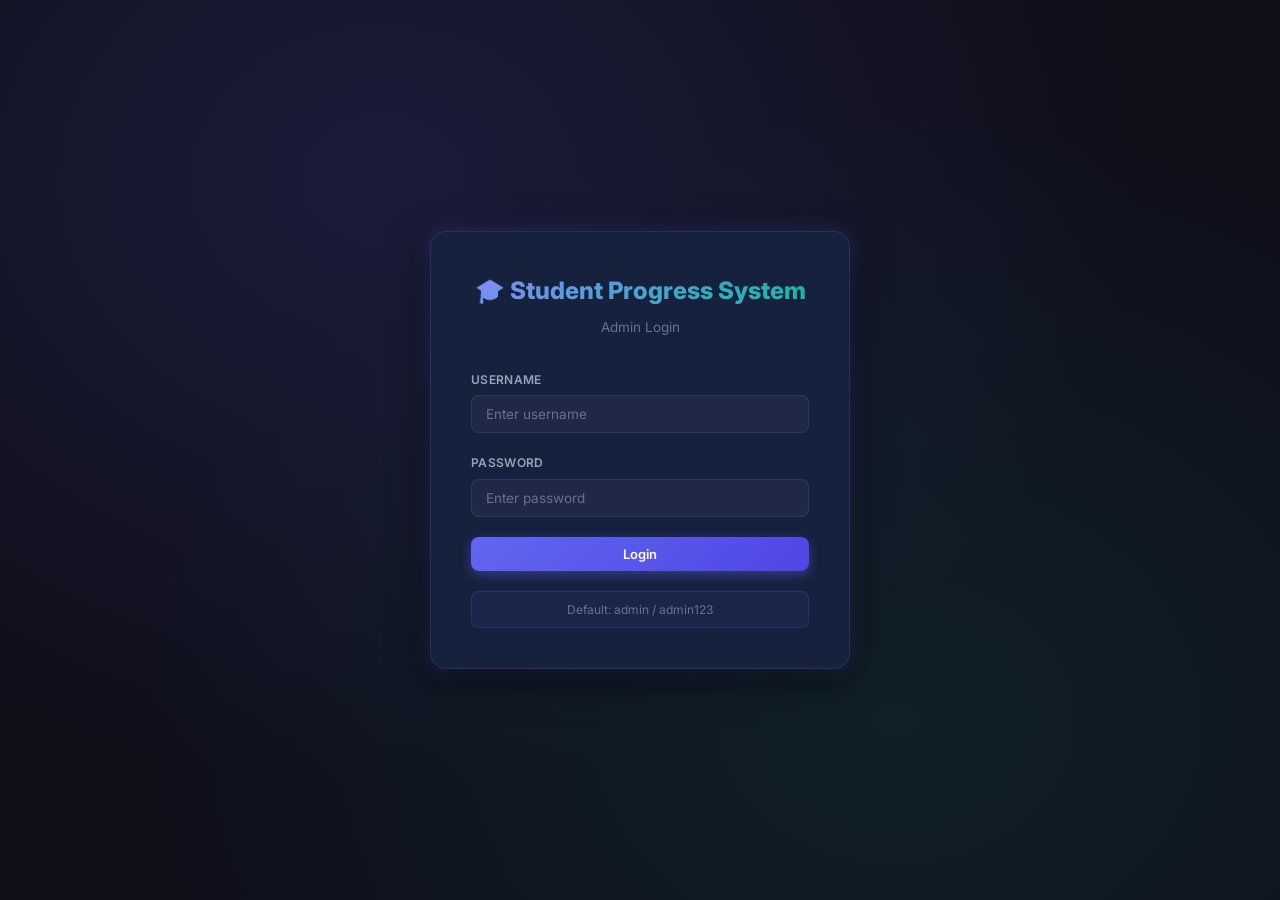
<file: index.html>
<!DOCTYPE html>
<html lang="en">
<head>
    <meta charset="UTF-8">
    <meta name="viewport" content="width=device-width, initial-scale=1.0">
    <title>Student Progress Tracking System</title>
    <link rel="stylesheet" href="css/style.css">
    <script>
        window.location.href = 'login.html';
    </script>
</head>
<body>
    <div class="loading">Redirecting to login...</div>
</body>
</html>
</file>
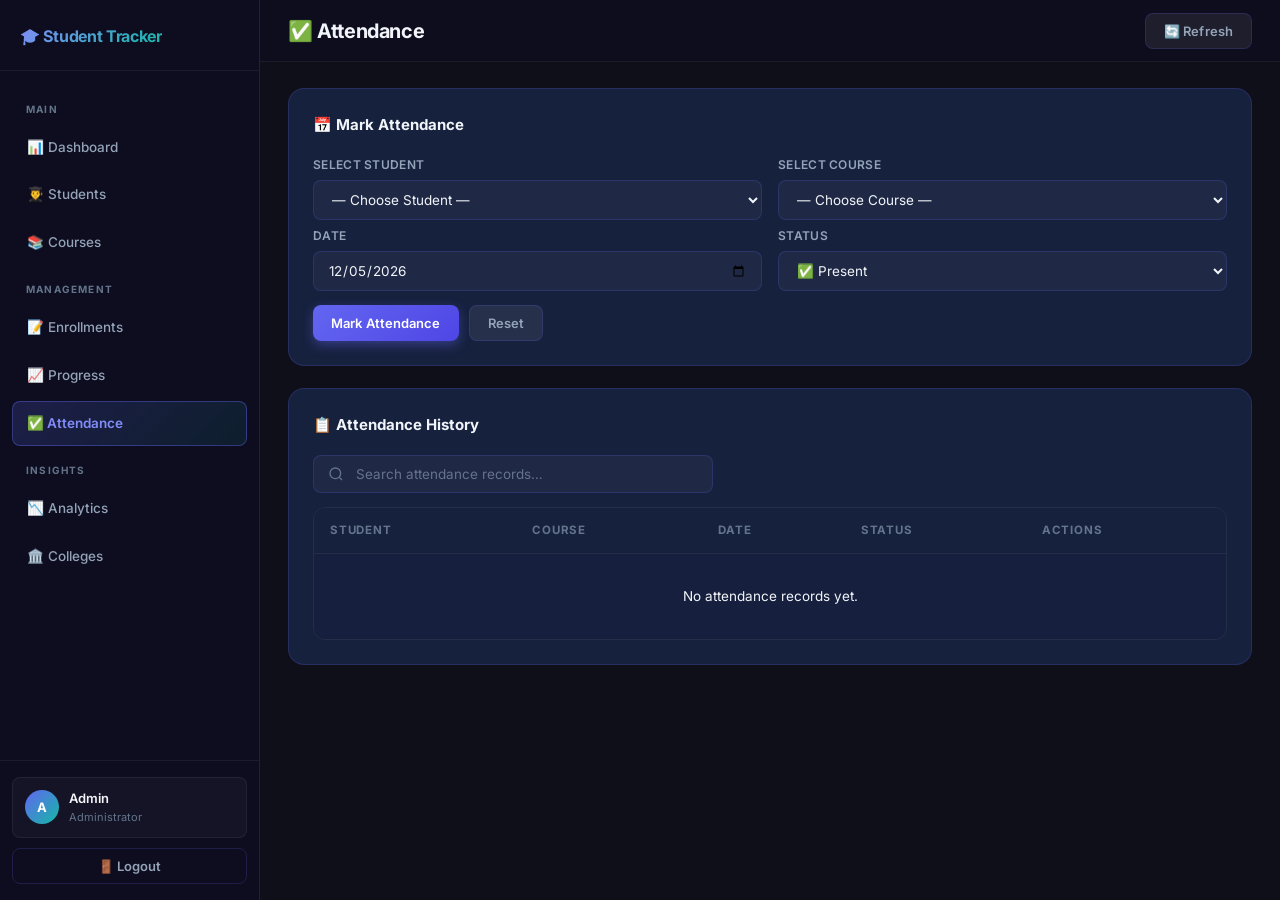
<file: attendance.html>
<!DOCTYPE html>
<html lang="en">
<head>
  <meta charset="UTF-8"/>
  <meta name="viewport" content="width=device-width, initial-scale=1.0"/>
  <title>Attendance – Student Progress System</title>
  <link rel="stylesheet" href="css/style.css"/>
</head>
<body>
<div class="overlay" id="overlay"></div>
<div class="app-container">

  <aside class="sidebar" id="sidebar">
    <div class="sidebar-header">
      <h2>🎓 Student Tracker</h2>
    </div>
    <nav class="sidebar-nav">
      <div class="sidebar-section-label">Main</div>
      <a href="dashboard.html"   class="nav-item">📊 Dashboard</a>
      <a href="students.html"    class="nav-item">👨‍🎓 Students</a>
      <a href="courses.html"     class="nav-item">📚 Courses</a>
      <div class="sidebar-section-label">Management</div>
      <a href="enrollments.html" class="nav-item">📝 Enrollments</a>
      <a href="progress.html"    class="nav-item">📈 Progress</a>
      <a href="attendance.html"  class="nav-item active">✅ Attendance</a>
      <div class="sidebar-section-label">Insights</div>
      <a href="analytics.html"   class="nav-item">📉 Analytics</a>
      <a href="colleges.html"    class="nav-item">🏛️ Colleges</a>
    </nav>
    <div class="sidebar-footer">
      <div class="sidebar-user">
        <div class="sidebar-avatar">A</div>
        <div class="sidebar-user-info">
          <div class="name">Admin</div>
          <div class="role">Administrator</div>
        </div>
      </div>
      <button type="button" id="logoutBtn" class="btn btn-ghost btn-block">🚪 Logout</button>
    </div>
  </aside>

  <main class="main-content">
    <header class="top-bar">
      <div class="top-bar-left">
        <button class="hamburger" id="hamburger"><span></span><span></span><span></span></button>
        <h1>✅ Attendance</h1>
      </div>
      <div class="top-bar-right">
        <button type="button" id="refreshBtn" class="btn btn-secondary">🔄 Refresh</button>
      </div>
    </header>

    <div class="content-section">
      <!-- Form -->
      <div class="attendance-form-card">
        <h3>📅 Mark Attendance</h3>
        <form id="attendanceForm">
          <div class="form-row">
            <div class="form-group">
              <label>Select Student</label>
              <select id="studentSelect" required>
                <option value="">— Choose Student —</option>
              </select>
            </div>
            <div class="form-group">
              <label>Select Course</label>
              <select id="courseSelect" required>
                <option value="">— Choose Course —</option>
              </select>
            </div>
          </div>
          <div class="form-row" style="margin-top:4px;">
            <div class="form-group">
              <label>Date</label>
              <input type="date" id="attendanceDate" required/>
            </div>
            <div class="form-group">
              <label>Status</label>
              <select id="attendanceStatus" required>
                <option value="Present">✅ Present</option>
                <option value="Absent">❌ Absent</option>
              </select>
            </div>
          </div>
          <div class="form-actions" style="margin-top:12px;">
            <button type="submit" class="btn btn-primary">Mark Attendance</button>
            <button type="reset"  class="btn btn-secondary">Reset</button>
          </div>
        </form>
      </div>

      <!-- History -->
      <div class="attendance-history-card">
        <h3>📋 Attendance History</h3>
        <div class="search-bar" style="margin-bottom:14px;">
          <input type="text" id="searchInput" placeholder="Search attendance records…"/>
        </div>
        <div class="table-container">
          <table class="data-table">
            <thead>
              <tr><th>Student</th><th>Course</th><th>Date</th><th>Status</th><th>Actions</th></tr>
            </thead>
            <tbody id="attendanceTableBody">
              <tr><td colspan="5" class="text-center loading">Loading…</td></tr>
            </tbody>
          </table>
        </div>
      </div>
    </div>
  </main>
</div>

<div id="toast-container"></div>

<script>
  function getStudents()     { return JSON.parse(localStorage.getItem('sps_students')   || '[]'); }
  function getCourses()      { return JSON.parse(localStorage.getItem('sps_courses')    || '[]'); }
  function getAttendance()   { return JSON.parse(localStorage.getItem('sps_attendance') || '[]'); }
  function saveAttendance(a) { localStorage.setItem('sps_attendance', JSON.stringify(a)); }
  function nextId(arr)       { return arr.length ? Math.max(...arr.map(x => x.id)) + 1 : 1; }
  function escHtml(s)        { return String(s || '').replace(/&/g,'&amp;').replace(/</g,'&lt;').replace(/>/g,'&gt;'); }

  function showToast(msg, type = 'success') {
    const c = document.getElementById('toast-container');
    const el = document.createElement('div');
    el.className = 'toast ' + type;
    el.textContent = msg;
    c.appendChild(el);
    setTimeout(() => el.remove(), 3000);
  }

  function fillDropdowns() {
    const ssel = document.getElementById('studentSelect');
    const csel = document.getElementById('courseSelect');
    ssel.innerHTML = '<option value="">— Choose Student —</option>';
    csel.innerHTML = '<option value="">— Choose Course —</option>';
    getStudents().forEach(s => {
      const o = document.createElement('option');
      o.value = s.id; o.textContent = `${s.name} (${s.email})`;
      ssel.appendChild(o);
    });
    getCourses().forEach(c => {
      const o = document.createElement('option');
      o.value = c.id; o.textContent = c.course_name;
      csel.appendChild(o);
    });
  }

  function loadAttendance() {
    const tbody      = document.getElementById('attendanceTableBody');
    const attendance = getAttendance();
    const students   = getStudents();
    const courses    = getCourses();
    if (!attendance.length) {
      tbody.innerHTML = '<tr><td colspan="5" class="text-center">No attendance records yet.</td></tr>';
      return;
    }
    tbody.innerHTML = '';
    [...attendance].reverse().forEach(a => {
      const sName = (students.find(s => s.id === a.student_id) || {}).name || 'Unknown';
      const cName = (courses.find(c => c.id === a.course_id)   || {}).course_name || 'Unknown';
      const date  = a.date
        ? new Date(a.date).toLocaleDateString('en-IN', { day: '2-digit', month: 'short', year: 'numeric' })
        : '—';
      const statusBadge = a.status === 'Present'
        ? '<span class="badge badge-success">✅ Present</span>'
        : '<span class="badge badge-danger">❌ Absent</span>';
      const tr = document.createElement('tr');
      tr.innerHTML = `
        <td><strong>${escHtml(sName)}</strong></td>
        <td><span class="badge badge-info">${escHtml(cName)}</span></td>
        <td style="color:var(--text-muted);font-size:12px;">${date}</td>
        <td>${statusBadge}</td>
        <td>
          <button type="button" class="btn btn-sm btn-danger" onclick="deleteAttendance(${a.id})">🗑 Delete</button>
        </td>`;
      tbody.appendChild(tr);
    });
  }

  document.getElementById('attendanceForm').addEventListener('submit', e => {
    e.preventDefault();
    const studentId = parseInt(document.getElementById('studentSelect').value);
    const courseId  = parseInt(document.getElementById('courseSelect').value);
    const date      = document.getElementById('attendanceDate').value;
    const status    = document.getElementById('attendanceStatus').value;
    if (!studentId || !courseId || !date) { showToast('Please fill all fields', 'error'); return; }

    const attendance = getAttendance();
    if (attendance.find(a => a.student_id === studentId && a.course_id === courseId && a.date === date)) {
      showToast('Attendance already marked for this date', 'error'); return;
    }
    attendance.push({ id: nextId(attendance), student_id: studentId, course_id: courseId, date, status });
    saveAttendance(attendance);
    showToast('Attendance marked! ✅', 'success');
    document.getElementById('attendanceForm').reset();
    document.getElementById('attendanceDate').value = new Date().toISOString().split('T')[0];
    loadAttendance();
  });

  window.deleteAttendance = id => {
    if (!confirm('Delete this attendance record?')) return;
    saveAttendance(getAttendance().filter(a => a.id !== id));
    showToast('Record deleted ✅', 'success');
    loadAttendance();
  };

  document.getElementById('searchInput').addEventListener('input', e => {
    const term = e.target.value.toLowerCase();
    document.querySelectorAll('#attendanceTableBody tr').forEach(row => {
      row.style.display = row.textContent.toLowerCase().includes(term) ? '' : 'none';
    });
  });

  document.getElementById('refreshBtn').addEventListener('click', () => { fillDropdowns(); loadAttendance(); });
  document.getElementById('attendanceDate').value = new Date().toISOString().split('T')[0];

  const sidebar = document.getElementById('sidebar');
  const overlay = document.getElementById('overlay');
  document.getElementById('hamburger').addEventListener('click', () => {
    const open = sidebar.classList.toggle('open');
    overlay.classList.toggle('open', open);
  });
  overlay.addEventListener('click', () => {
    sidebar.classList.remove('open');
    overlay.classList.remove('open');
  });
  document.getElementById('logoutBtn').addEventListener('click', () => {
    if (confirm('Logout karna chahte ho?')) window.location.href = 'index.html';
  });

  fillDropdowns();
  loadAttendance();
</script>
</body>
</html>
</file>
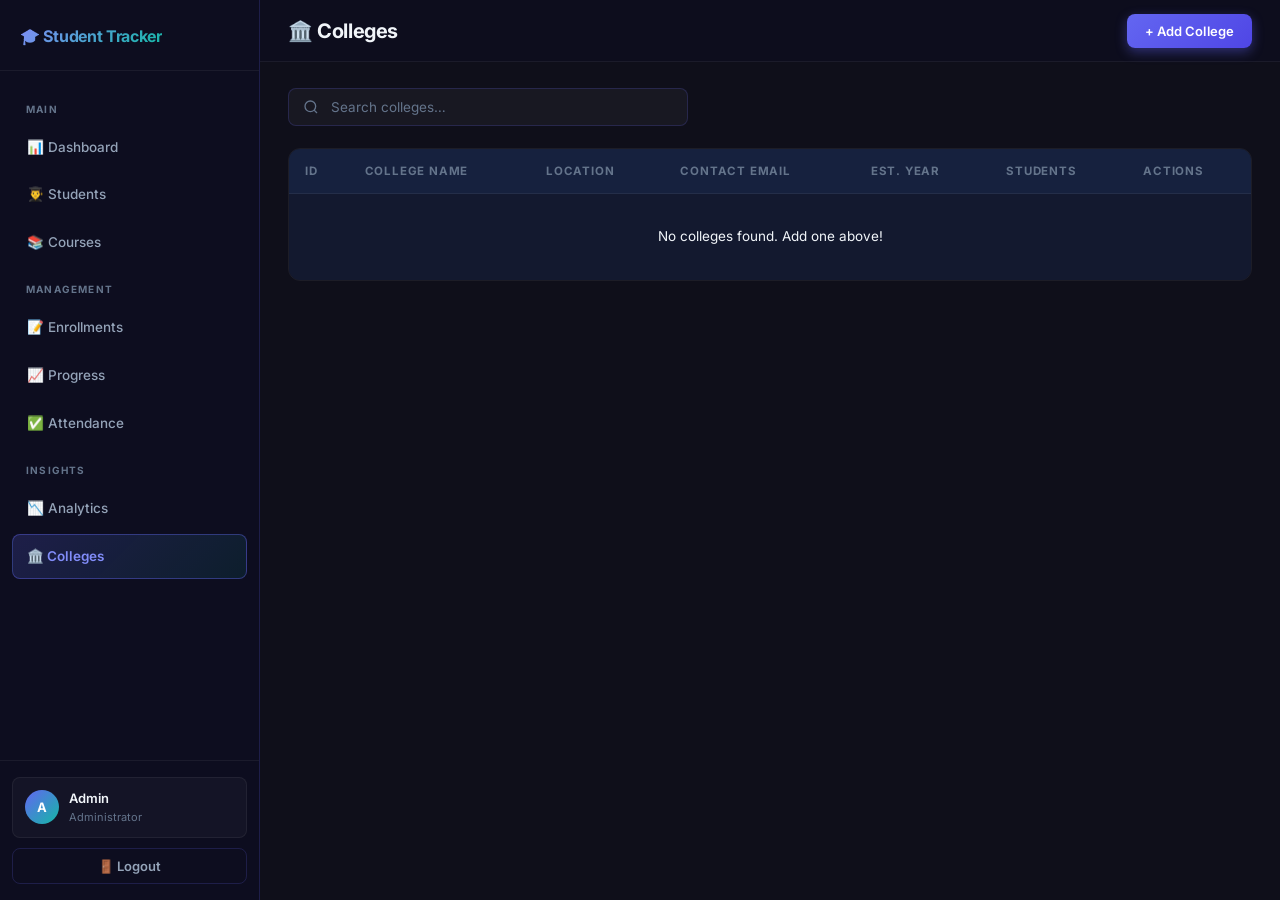
<file: colleges.html>
<!DOCTYPE html>
<html lang="en">
<head>
  <meta charset="UTF-8"/>
  <meta name="viewport" content="width=device-width, initial-scale=1.0"/>
  <title>Colleges – Student Progress System</title>
  <link rel="stylesheet" href="css/style.css"/>
</head>
<body>
<div class="overlay" id="overlay"></div>
<div class="app-container">

  <aside class="sidebar" id="sidebar">
    <div class="sidebar-header">
      <h2>🎓 Student Tracker</h2>
    </div>
    <nav class="sidebar-nav">
      <div class="sidebar-section-label">Main</div>
      <a href="dashboard.html"   class="nav-item">📊 Dashboard</a>
      <a href="students.html"    class="nav-item">👨‍🎓 Students</a>
      <a href="courses.html"     class="nav-item">📚 Courses</a>
      <div class="sidebar-section-label">Management</div>
      <a href="enrollments.html" class="nav-item">📝 Enrollments</a>
      <a href="progress.html"    class="nav-item">📈 Progress</a>
      <a href="attendance.html"  class="nav-item">✅ Attendance</a>
      <div class="sidebar-section-label">Insights</div>
      <a href="analytics.html"   class="nav-item">📉 Analytics</a>
      <a href="colleges.html"    class="nav-item active">🏛️ Colleges</a>
    </nav>
    <div class="sidebar-footer">
      <div class="sidebar-user">
        <div class="sidebar-avatar">A</div>
        <div class="sidebar-user-info">
          <div class="name">Admin</div>
          <div class="role">Administrator</div>
        </div>
      </div>
      <button type="button" id="logoutBtn" class="btn btn-ghost btn-block">🚪 Logout</button>
    </div>
  </aside>

  <main class="main-content">
    <header class="top-bar">
      <div class="top-bar-left">
        <button class="hamburger" id="hamburger"><span></span><span></span><span></span></button>
        <h1>🏛️ Colleges</h1>
      </div>
      <div class="top-bar-right">
        <button type="button" id="addCollegeBtn" class="btn btn-primary">+ Add College</button>
      </div>
    </header>

    <div class="content-section">
      <div class="search-bar">
        <input type="text" id="searchInput" placeholder="Search colleges…"/>
      </div>
      <div class="table-container">
        <table class="data-table">
          <thead>
            <tr>
              <th>ID</th><th>College Name</th><th>Location</th>
              <th>Contact Email</th><th>Est. Year</th><th>Students</th><th>Actions</th>
            </tr>
          </thead>
          <tbody id="collegesTableBody">
            <tr><td colspan="7" class="text-center loading">Loading…</td></tr>
          </tbody>
        </table>
      </div>
    </div>
  </main>
</div>

<!-- Add/Edit Modal -->
<div id="collegeModal" class="modal">
  <div class="modal-content">
    <div class="modal-header">
      <h2 id="modalTitle">Add College</h2>
      <button type="button" class="close-btn" id="closeAddModal">&times;</button>
    </div>
    <form id="collegeForm">
      <input type="hidden" id="collegeId"/>
      <div class="form-group">
        <label>College Name *</label>
        <input type="text" id="collegeName" placeholder="e.g. G H Raisoni Science & Technology" required/>
      </div>
      <div class="form-row" style="margin-top:4px;">
        <div class="form-group">
          <label>Location</label>
          <input type="text" id="collegeLocation" placeholder="e.g. Nagpur, Maharashtra"/>
        </div>
        <div class="form-group">
          <label>Established Year</label>
          <input type="number" id="collegeYear" placeholder="e.g. 2006" min="1800" max="2100"/>
        </div>
      </div>
      <div class="form-group" style="margin-top:4px;">
        <label>Contact Email</label>
        <input type="email" id="collegeEmail" placeholder="e.g. info@college.edu"/>
      </div>
      <div class="form-group" style="margin-top:4px;margin-bottom:20px;">
        <label>Phone</label>
        <input type="text" id="collegePhone" placeholder="e.g. 8773873626"/>
      </div>
      <button type="submit" class="btn btn-primary btn-block">💾 Save College</button>
    </form>
  </div>
</div>

<!-- View Modal -->
<div id="viewModal" class="modal">
  <div class="modal-content wide">
    <div class="modal-header">
      <h2>🏛️ College Details</h2>
      <button type="button" class="close-btn" id="closeViewModal">&times;</button>
    </div>
    <div class="view-header">
      <div class="college-icon">🏛️</div>
      <div>
        <div id="viewCollegeName" style="font-size:18px;font-weight:700;color:var(--text-primary);"></div>
        <div class="view-meta" id="viewCollegeMeta"></div>
      </div>
    </div>
    <div class="view-stats">
      <div class="view-stat">
        <div class="num" id="statTotal">0</div>
        <div class="lbl">Total Students</div>
      </div>
      <div class="view-stat">
        <div class="num" id="statYear" style="color:var(--warning);">—</div>
        <div class="lbl">Established Year</div>
      </div>
    </div>
    <div class="section-label">Students from this College</div>
    <div class="student-list" id="viewStudentList">
      <div class="empty-state">Loading…</div>
    </div>
  </div>
</div>

<div id="toast-container"></div>

<script>
  function getColleges()     { return JSON.parse(localStorage.getItem('sps_colleges') || '[]'); }
  function saveColleges(arr) { localStorage.setItem('sps_colleges', JSON.stringify(arr)); }
  function getStudents()     { return JSON.parse(localStorage.getItem('sps_students') || '[]'); }
  function nextId(arr)       { return arr.length ? Math.max(...arr.map(x => x.id)) + 1 : 1; }
  function escHtml(s)        { return String(s || '').replace(/&/g,'&amp;').replace(/</g,'&lt;').replace(/>/g,'&gt;'); }

  function showToast(msg, type = 'success') {
    const c = document.getElementById('toast-container');
    const el = document.createElement('div');
    el.className = 'toast ' + type;
    el.textContent = msg;
    c.appendChild(el);
    setTimeout(() => el.remove(), 3000);
  }

  function loadColleges() {
    const tbody    = document.getElementById('collegesTableBody');
    const colleges = getColleges();
    const students = getStudents();
    if (!colleges.length) {
      tbody.innerHTML = '<tr><td colspan="7" class="text-center">No colleges found. Add one above!</td></tr>';
      return;
    }
    tbody.innerHTML = '';
    [...colleges].reverse().forEach(col => {
      const count = students.filter(s => s.college === col.college_name).length;
      const tr = document.createElement('tr');
      tr.innerHTML = `
        <td style="color:var(--text-muted);font-size:12px;">#${col.id}</td>
        <td><strong>${escHtml(col.college_name)}</strong></td>
        <td>${col.location ? escHtml(col.location) : '<span style="color:var(--text-muted)">—</span>'}</td>
        <td>${col.contact_email
          ? `<span style="color:var(--primary-light);font-size:12.5px;">${escHtml(col.contact_email)}</span>`
          : '<span style="color:var(--text-muted)">—</span>'}</td>
        <td>${col.established_year
          ? `<span class="badge badge-warning">${col.established_year}</span>`
          : '<span style="color:var(--text-muted)">—</span>'}</td>
        <td><span class="badge badge-info">${count} students</span></td>
        <td style="white-space:nowrap;">
          <button type="button" class="btn btn-sm btn-purple" onclick="viewCollege(${col.id})" style="margin-right:4px;">👁 View</button>
          <button type="button" class="btn btn-sm btn-edit"   onclick="editCollege(${col.id})" style="margin-right:4px;">✏️ Edit</button>
          <button type="button" class="btn btn-sm btn-danger" onclick="deleteCollege(${col.id})">🗑 Delete</button>
        </td>`;
      tbody.appendChild(tr);
    });
  }

  function openModal(id)  { document.getElementById(id).classList.add('open'); }
  function closeModal(id) { document.getElementById(id).classList.remove('open'); }

  document.getElementById('closeAddModal').addEventListener('click',  () => closeModal('collegeModal'));
  document.getElementById('closeViewModal').addEventListener('click', () => closeModal('viewModal'));
  document.getElementById('collegeModal').addEventListener('click', e => { if (e.target === document.getElementById('collegeModal')) closeModal('collegeModal'); });
  document.getElementById('viewModal').addEventListener('click',    e => { if (e.target === document.getElementById('viewModal'))    closeModal('viewModal'); });

  document.getElementById('addCollegeBtn').addEventListener('click', () => {
    document.getElementById('collegeId').value = '';
    document.getElementById('collegeForm').reset();
    document.getElementById('modalTitle').textContent = 'Add College';
    openModal('collegeModal');
  });

  window.editCollege = id => {
    const col = getColleges().find(c => c.id === id);
    if (!col) { showToast('College not found', 'error'); return; }
    document.getElementById('collegeId').value       = col.id;
    document.getElementById('collegeName').value     = col.college_name;
    document.getElementById('collegeLocation').value = col.location || '';
    document.getElementById('collegeYear').value     = col.established_year || '';
    document.getElementById('collegeEmail').value    = col.contact_email || '';
    document.getElementById('collegePhone').value    = col.phone || '';
    document.getElementById('modalTitle').textContent = 'Edit College';
    openModal('collegeModal');
  };

  window.deleteCollege = id => {
    const col = getColleges().find(c => c.id === id);
    if (!confirm(`Delete "${col?.college_name}"?`)) return;
    saveColleges(getColleges().filter(c => c.id !== id));
    showToast('College deleted ✅', 'success');
    loadColleges();
  };

  document.getElementById('collegeForm').addEventListener('submit', e => {
    e.preventDefault();
    const id = parseInt(document.getElementById('collegeId').value) || null;
    const payload = {
      college_name:     document.getElementById('collegeName').value.trim(),
      location:         document.getElementById('collegeLocation').value.trim(),
      established_year: parseInt(document.getElementById('collegeYear').value) || null,
      contact_email:    document.getElementById('collegeEmail').value.trim(),
      phone:            document.getElementById('collegePhone').value.trim(),
    };
    let colleges = getColleges();
    if (id) {
      colleges = colleges.map(c => c.id === id ? { ...c, ...payload } : c);
      saveColleges(colleges);
      showToast('College updated! ✅', 'success');
    } else {
      colleges.push({ id: nextId(colleges), ...payload, created_at: new Date().toISOString() });
      saveColleges(colleges);
      showToast('College added! ✅', 'success');
    }
    closeModal('collegeModal');
    loadColleges();
  });

  window.viewCollege = id => {
    const col = getColleges().find(c => c.id === id);
    if (!col) return;
    document.getElementById('viewCollegeName').textContent = col.college_name;
    const parts = [];
    if (col.location)      parts.push('📍 ' + col.location);
    if (col.contact_email) parts.push('✉️ ' + col.contact_email);
    if (col.phone)         parts.push('📞 ' + col.phone);
    document.getElementById('viewCollegeMeta').textContent = parts.join('   ·   ') || 'No info available';
    document.getElementById('statYear').textContent  = col.established_year || '—';
    const students = getStudents().filter(s => s.college === col.college_name);
    document.getElementById('statTotal').textContent = students.length;
    const list = document.getElementById('viewStudentList');
    if (!students.length) {
      list.innerHTML = '<div class="empty-state">🏫 No students from this college yet.<br><small style="display:block;margin-top:6px;">Assign this college to students in the Students page.</small></div>';
    } else {
      list.innerHTML = students.map(s => {
        const initials = s.name.split(' ').map(n => n[0]).join('').slice(0, 2).toUpperCase();
        return `<div class="student-row">
          <div class="s-avatar">${initials}</div>
          <div class="s-info">
            <div class="sname">${escHtml(s.name)}</div>
            <div class="smeta">${escHtml(s.email)}${s.phone ? ' · ' + escHtml(s.phone) : ''}</div>
          </div>
        </div>`;
      }).join('');
    }
    openModal('viewModal');
  };

  document.getElementById('searchInput').addEventListener('input', e => {
    const term = e.target.value.toLowerCase();
    document.querySelectorAll('#collegesTableBody tr').forEach(row => {
      row.style.display = row.textContent.toLowerCase().includes(term) ? '' : 'none';
    });
  });

  const sidebar = document.getElementById('sidebar');
  const overlay = document.getElementById('overlay');
  document.getElementById('hamburger').addEventListener('click', () => {
    const open = sidebar.classList.toggle('open');
    overlay.classList.toggle('open', open);
  });
  overlay.addEventListener('click', () => {
    sidebar.classList.remove('open');
    overlay.classList.remove('open');
  });
  document.getElementById('logoutBtn').addEventListener('click', () => {
    if (confirm('Logout karna chahte ho?')) window.location.href = 'index.html';
  });

  loadColleges();
</script>
</body>
</html>
</file>
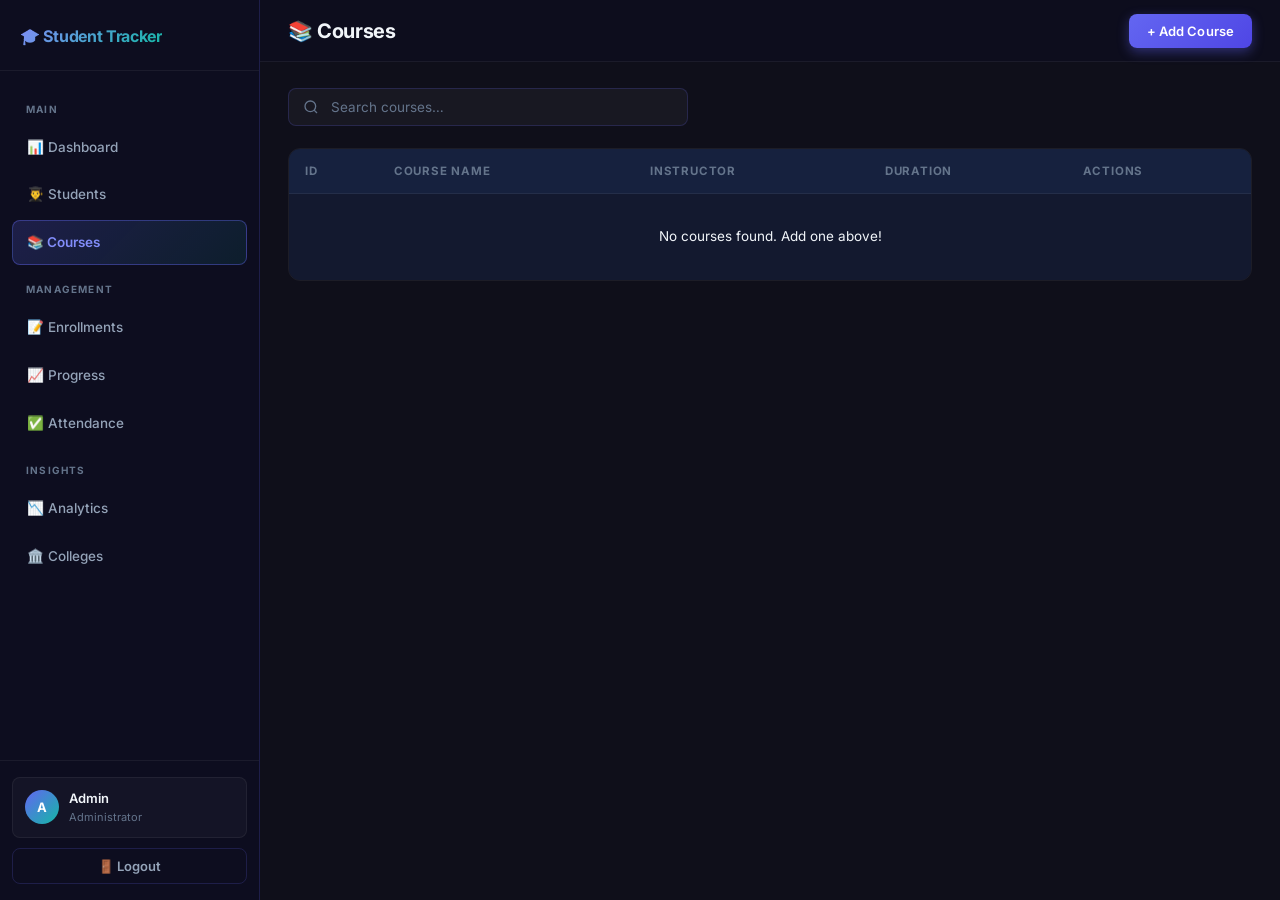
<file: courses.html>
<!DOCTYPE html>
<html lang="en">
<head>
  <meta charset="UTF-8"/>
  <meta name="viewport" content="width=device-width, initial-scale=1.0"/>
  <title>Courses – Student Progress System</title>
  <link rel="stylesheet" href="css/style.css"/>
</head>
<body>
<div class="overlay" id="overlay"></div>
<div class="app-container">

  <aside class="sidebar" id="sidebar">
    <div class="sidebar-header">
      <h2>🎓 Student Tracker</h2>
    </div>
    <nav class="sidebar-nav">
      <div class="sidebar-section-label">Main</div>
      <a href="dashboard.html"   class="nav-item">📊 Dashboard</a>
      <a href="students.html"    class="nav-item">👨‍🎓 Students</a>
      <a href="courses.html"     class="nav-item active">📚 Courses</a>
      <div class="sidebar-section-label">Management</div>
      <a href="enrollments.html" class="nav-item">📝 Enrollments</a>
      <a href="progress.html"    class="nav-item">📈 Progress</a>
      <a href="attendance.html"  class="nav-item">✅ Attendance</a>
      <div class="sidebar-section-label">Insights</div>
      <a href="analytics.html"   class="nav-item">📉 Analytics</a>
      <a href="colleges.html"    class="nav-item">🏛️ Colleges</a>
    </nav>
    <div class="sidebar-footer">
      <div class="sidebar-user">
        <div class="sidebar-avatar">A</div>
        <div class="sidebar-user-info">
          <div class="name">Admin</div>
          <div class="role">Administrator</div>
        </div>
      </div>
      <button type="button" id="logoutBtn" class="btn btn-ghost btn-block">🚪 Logout</button>
    </div>
  </aside>

  <main class="main-content">
    <header class="top-bar">
      <div class="top-bar-left">
        <button class="hamburger" id="hamburger"><span></span><span></span><span></span></button>
        <h1>📚 Courses</h1>
      </div>
      <div class="top-bar-right">
        <button type="button" id="addCourseBtn" class="btn btn-primary">+ Add Course</button>
      </div>
    </header>

    <div class="content-section">
      <div class="search-bar">
        <input type="text" id="searchInput" placeholder="Search courses…"/>
      </div>
      <div class="table-container">
        <table class="data-table">
          <thead>
            <tr>
              <th>ID</th><th>Course Name</th><th>Instructor</th><th>Duration</th><th>Actions</th>
            </tr>
          </thead>
          <tbody id="coursesTableBody">
            <tr><td colspan="5" class="text-center loading">Loading…</td></tr>
          </tbody>
        </table>
      </div>
    </div>
  </main>
</div>

<!-- Modal -->
<div id="courseModal" class="modal">
  <div class="modal-content">
    <div class="modal-header">
      <h2 id="modalTitle">Add Course</h2>
      <button type="button" class="close-btn" id="closeModal">&times;</button>
    </div>
    <form id="courseForm">
      <input type="hidden" id="courseId"/>
      <div class="form-group">
        <label>Course Name *</label>
        <input type="text" id="courseName" placeholder="e.g. Introduction to Python" required/>
      </div>
      <div class="form-group" style="margin-top:4px;">
        <label>Instructor Name</label>
        <input type="text" id="instructorName" placeholder="e.g. Dr. John Smith"/>
      </div>
      <div class="form-group" style="margin-top:4px;margin-bottom:20px;">
        <label>Duration</label>
        <input type="text" id="duration" placeholder="e.g. 8 weeks"/>
      </div>
      <button type="submit" class="btn btn-primary btn-block">💾 Save Course</button>
    </form>
  </div>
</div>

<div id="toast-container"></div>

<script>
  function getCourses()     { return JSON.parse(localStorage.getItem('sps_courses') || '[]'); }
  function saveCourses(arr) { localStorage.setItem('sps_courses', JSON.stringify(arr)); }
  function nextId(arr)      { return arr.length ? Math.max(...arr.map(x => x.id)) + 1 : 1; }
  function escHtml(s)       { return String(s || '').replace(/&/g,'&amp;').replace(/</g,'&lt;').replace(/>/g,'&gt;'); }

  function showToast(msg, type = 'success') {
    const c = document.getElementById('toast-container');
    const el = document.createElement('div');
    el.className = 'toast ' + type;
    el.textContent = msg;
    c.appendChild(el);
    setTimeout(() => el.remove(), 3000);
  }

  function loadCourses() {
    const tbody = document.getElementById('coursesTableBody');
    const courses = getCourses();
    if (!courses.length) {
      tbody.innerHTML = '<tr><td colspan="5" class="text-center">No courses found. Add one above!</td></tr>';
      return;
    }
    tbody.innerHTML = '';
    [...courses].reverse().forEach(c => {
      const tr = document.createElement('tr');
      tr.innerHTML = `
        <td style="color:var(--text-muted);font-size:12px;">#${c.id}</td>
        <td><strong>${escHtml(c.course_name)}</strong></td>
        <td>${c.instructor_name ? escHtml(c.instructor_name) : '<span style="color:var(--text-muted)">—</span>'}</td>
        <td>${c.duration ? `<span class="badge badge-info">${escHtml(c.duration)}</span>` : '<span style="color:var(--text-muted)">—</span>'}</td>
        <td style="white-space:nowrap;">
          <button type="button" class="btn btn-sm btn-edit" onclick="editCourse(${c.id})" style="margin-right:5px;">✏️ Edit</button>
          <button type="button" class="btn btn-sm btn-danger" onclick="deleteCourse(${c.id})">🗑 Delete</button>
        </td>`;
      tbody.appendChild(tr);
    });
  }

  function openModal()  { document.getElementById('courseModal').classList.add('open'); }
  function closeModal() { document.getElementById('courseModal').classList.remove('open'); }

  document.getElementById('closeModal').addEventListener('click', closeModal);
  document.getElementById('courseModal').addEventListener('click', e => {
    if (e.target === document.getElementById('courseModal')) closeModal();
  });

  document.getElementById('addCourseBtn').addEventListener('click', () => {
    document.getElementById('courseId').value = '';
    document.getElementById('courseForm').reset();
    document.getElementById('modalTitle').textContent = 'Add Course';
    openModal();
  });

  window.editCourse = id => {
    const c = getCourses().find(x => x.id === id);
    if (!c) { showToast('Course not found', 'error'); return; }
    document.getElementById('courseId').value       = c.id;
    document.getElementById('courseName').value     = c.course_name;
    document.getElementById('instructorName').value = c.instructor_name || '';
    document.getElementById('duration').value       = c.duration || '';
    document.getElementById('modalTitle').textContent = 'Edit Course';
    openModal();
  };

  window.deleteCourse = id => {
    if (!confirm('Delete this course? All related enrollments and progress will also be removed.')) return;
    saveCourses(getCourses().filter(c => c.id !== id));
    // Also remove related enrollments and progress
    const enr = JSON.parse(localStorage.getItem('sps_enrollments') || '[]').filter(e => e.course_id !== id);
    localStorage.setItem('sps_enrollments', JSON.stringify(enr));
    const prg = JSON.parse(localStorage.getItem('sps_progress') || '[]').filter(p => p.course_id !== id);
    localStorage.setItem('sps_progress', JSON.stringify(prg));
    showToast('Course deleted ✅', 'success');
    loadCourses();
  };

  document.getElementById('courseForm').addEventListener('submit', e => {
    e.preventDefault();
    const id = parseInt(document.getElementById('courseId').value) || null;
    const payload = {
      course_name:     document.getElementById('courseName').value.trim(),
      instructor_name: document.getElementById('instructorName').value.trim(),
      duration:        document.getElementById('duration').value.trim(),
    };
    let courses = getCourses();
    if (id) {
      courses = courses.map(c => c.id === id ? { ...c, ...payload } : c);
      saveCourses(courses);
      showToast('Course updated! ✅', 'success');
    } else {
      courses.push({ id: nextId(courses), ...payload, created_at: new Date().toISOString() });
      saveCourses(courses);
      showToast('Course added! ✅', 'success');
    }
    closeModal(); loadCourses();
  });

  document.getElementById('searchInput').addEventListener('input', e => {
    const term = e.target.value.toLowerCase();
    document.querySelectorAll('#coursesTableBody tr').forEach(row => {
      row.style.display = row.textContent.toLowerCase().includes(term) ? '' : 'none';
    });
  });

  const sidebar = document.getElementById('sidebar');
  const overlay = document.getElementById('overlay');
  document.getElementById('hamburger').addEventListener('click', () => {
    const open = sidebar.classList.toggle('open');
    overlay.classList.toggle('open', open);
  });
  overlay.addEventListener('click', () => {
    sidebar.classList.remove('open');
    overlay.classList.remove('open');
  });
  document.getElementById('logoutBtn').addEventListener('click', () => {
    if (confirm('Logout karna chahte ho?')) window.location.href = 'index.html';
  });

  loadCourses();
</script>
</body>
</html>
</file>
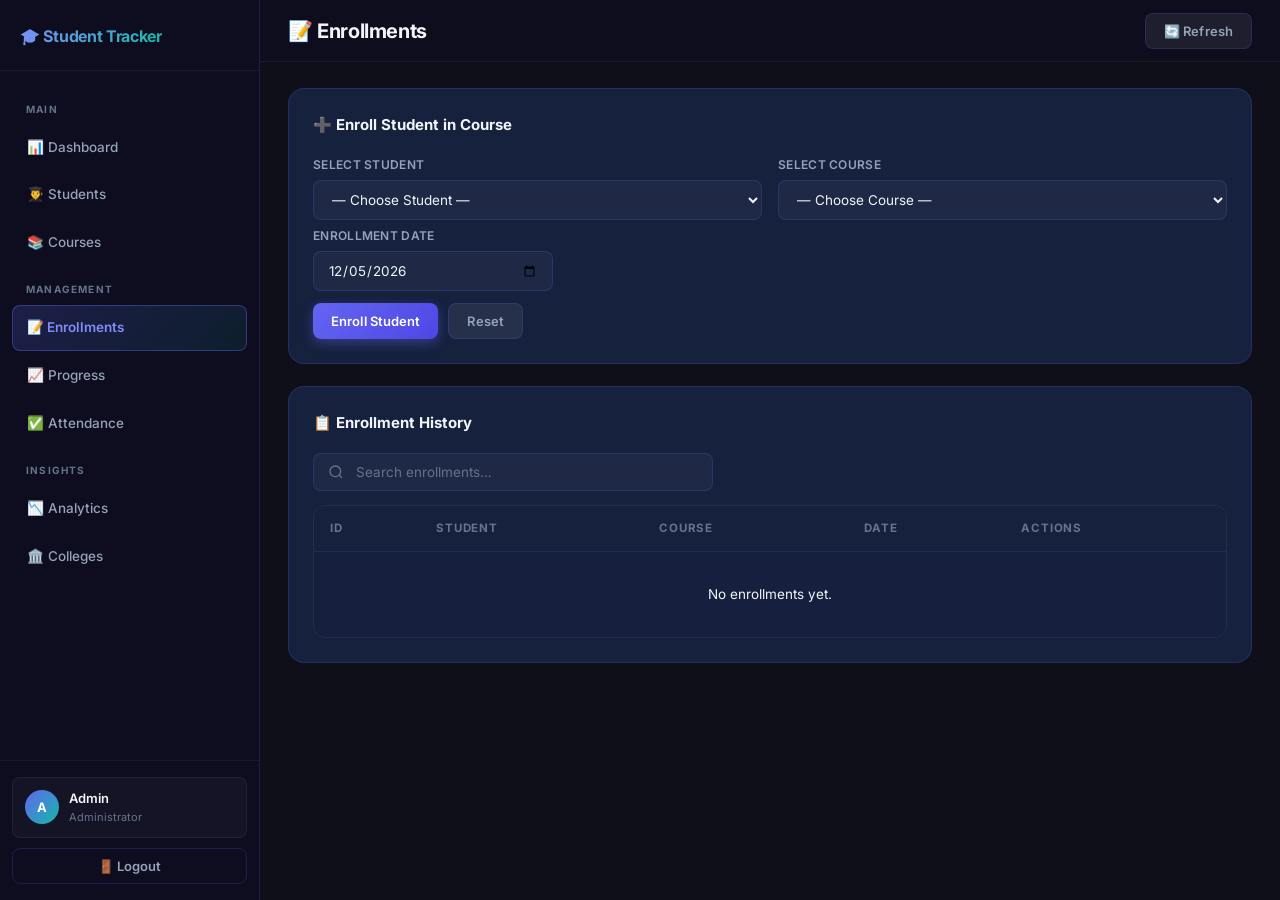
<file: enrollments.html>
<!DOCTYPE html>
<html lang="en">
<head>
  <meta charset="UTF-8"/>
  <meta name="viewport" content="width=device-width, initial-scale=1.0"/>
  <title>Enrollments – Student Progress System</title>
  <link rel="stylesheet" href="css/style.css"/>
</head>
<body>
<div class="overlay" id="overlay"></div>
<div class="app-container">

  <aside class="sidebar" id="sidebar">
    <div class="sidebar-header">
      <h2>🎓 Student Tracker</h2>
    </div>
    <nav class="sidebar-nav">
      <div class="sidebar-section-label">Main</div>
      <a href="dashboard.html"   class="nav-item">📊 Dashboard</a>
      <a href="students.html"    class="nav-item">👨‍🎓 Students</a>
      <a href="courses.html"     class="nav-item">📚 Courses</a>
      <div class="sidebar-section-label">Management</div>
      <a href="enrollments.html" class="nav-item active">📝 Enrollments</a>
      <a href="progress.html"    class="nav-item">📈 Progress</a>
      <a href="attendance.html"  class="nav-item">✅ Attendance</a>
      <div class="sidebar-section-label">Insights</div>
      <a href="analytics.html"   class="nav-item">📉 Analytics</a>
      <a href="colleges.html"    class="nav-item">🏛️ Colleges</a>
    </nav>
    <div class="sidebar-footer">
      <div class="sidebar-user">
        <div class="sidebar-avatar">A</div>
        <div class="sidebar-user-info">
          <div class="name">Admin</div>
          <div class="role">Administrator</div>
        </div>
      </div>
      <button type="button" id="logoutBtn" class="btn btn-ghost btn-block">🚪 Logout</button>
    </div>
  </aside>

  <main class="main-content">
    <header class="top-bar">
      <div class="top-bar-left">
        <button class="hamburger" id="hamburger"><span></span><span></span><span></span></button>
        <h1>📝 Enrollments</h1>
      </div>
      <div class="top-bar-right">
        <button type="button" id="refreshBtn" class="btn btn-secondary">🔄 Refresh</button>
      </div>
    </header>

    <div class="content-section">
      <!-- Enroll Form -->
      <div class="enrollment-form-card">
        <h3>➕ Enroll Student in Course</h3>
        <form id="enrollmentForm">
          <div class="form-row">
            <div class="form-group">
              <label>Select Student</label>
              <select id="studentSelect" required>
                <option value="">— Choose Student —</option>
              </select>
            </div>
            <div class="form-group">
              <label>Select Course</label>
              <select id="courseSelect" required>
                <option value="">— Choose Course —</option>
              </select>
            </div>
          </div>
          <div class="form-group" style="margin-top:4px;max-width:240px;">
            <label>Enrollment Date</label>
            <input type="date" id="enrollDate"/>
          </div>
          <div class="form-actions" style="margin-top:12px;">
            <button type="submit" class="btn btn-primary">Enroll Student</button>
            <button type="reset"  class="btn btn-secondary">Reset</button>
          </div>
        </form>
      </div>

      <!-- History -->
      <div class="enrollment-history-card">
        <h3>📋 Enrollment History</h3>
        <div class="search-bar" style="margin-bottom:14px;">
          <input type="text" id="searchInput" placeholder="Search enrollments…"/>
        </div>
        <div class="table-container">
          <table class="data-table">
            <thead>
              <tr><th>ID</th><th>Student</th><th>Course</th><th>Date</th><th>Actions</th></tr>
            </thead>
            <tbody id="enrollmentTableBody">
              <tr><td colspan="5" class="text-center loading">Loading…</td></tr>
            </tbody>
          </table>
        </div>
      </div>
    </div>
  </main>
</div>

<div id="toast-container"></div>

<script>
  function getStudents()      { return JSON.parse(localStorage.getItem('sps_students')    || '[]'); }
  function getCourses()       { return JSON.parse(localStorage.getItem('sps_courses')     || '[]'); }
  function getEnrollments()   { return JSON.parse(localStorage.getItem('sps_enrollments') || '[]'); }
  function saveEnrollments(a) { localStorage.setItem('sps_enrollments', JSON.stringify(a)); }
  function nextId(arr)        { return arr.length ? Math.max(...arr.map(x => x.id)) + 1 : 1; }
  function escHtml(s)         { return String(s || '').replace(/&/g,'&amp;').replace(/</g,'&lt;').replace(/>/g,'&gt;'); }

  function showToast(msg, type = 'success') {
    const c = document.getElementById('toast-container');
    const el = document.createElement('div');
    el.className = 'toast ' + type;
    el.textContent = msg;
    c.appendChild(el);
    setTimeout(() => el.remove(), 3000);
  }

  function fillDropdowns() {
    const ssel = document.getElementById('studentSelect');
    const csel = document.getElementById('courseSelect');
    ssel.innerHTML = '<option value="">— Choose Student —</option>';
    csel.innerHTML = '<option value="">— Choose Course —</option>';
    getStudents().forEach(s => {
      const o = document.createElement('option');
      o.value = s.id; o.textContent = `${s.name} (${s.email})`;
      ssel.appendChild(o);
    });
    getCourses().forEach(c => {
      const o = document.createElement('option');
      o.value = c.id; o.textContent = c.course_name;
      csel.appendChild(o);
    });
  }

  function loadEnrollments() {
    const tbody = document.getElementById('enrollmentTableBody');
    const enrollments = getEnrollments();
    const students    = getStudents();
    const courses     = getCourses();
    if (!enrollments.length) {
      tbody.innerHTML = '<tr><td colspan="5" class="text-center">No enrollments yet.</td></tr>';
      return;
    }
    tbody.innerHTML = '';
    [...enrollments].reverse().forEach(e => {
      const sName = (students.find(s => s.id === e.student_id) || {}).name || 'Unknown';
      const cName = (courses.find(c => c.id === e.course_id)   || {}).course_name || 'Unknown';
      const date  = e.enrollment_date
        ? new Date(e.enrollment_date).toLocaleDateString('en-IN', { day: '2-digit', month: 'short', year: 'numeric' })
        : '—';
      const tr = document.createElement('tr');
      tr.innerHTML = `
        <td style="color:var(--text-muted);font-size:12px;">#${e.id}</td>
        <td><strong>${escHtml(sName)}</strong></td>
        <td><span class="badge badge-info">${escHtml(cName)}</span></td>
        <td style="color:var(--text-muted);font-size:12px;">${date}</td>
        <td>
          <button type="button" class="btn btn-sm btn-danger" onclick="deleteEnrollment(${e.id})">🗑 Remove</button>
        </td>`;
      tbody.appendChild(tr);
    });
  }

  document.getElementById('enrollmentForm').addEventListener('submit', e => {
    e.preventDefault();
    const studentId = parseInt(document.getElementById('studentSelect').value);
    const courseId  = parseInt(document.getElementById('courseSelect').value);
    const date      = document.getElementById('enrollDate').value || new Date().toISOString().split('T')[0];
    if (!studentId || !courseId) { showToast('Please select both student and course', 'error'); return; }
    const enrollments = getEnrollments();
    if (enrollments.find(en => en.student_id === studentId && en.course_id === courseId)) {
      showToast('Student is already enrolled in this course', 'error'); return;
    }
    enrollments.push({ id: nextId(enrollments), student_id: studentId, course_id: courseId, enrollment_date: date });
    saveEnrollments(enrollments);
    showToast('Student enrolled successfully! ✅', 'success');
    document.getElementById('enrollmentForm').reset();
    loadEnrollments();
  });

  window.deleteEnrollment = id => {
    if (!confirm('Remove this enrollment?')) return;
    saveEnrollments(getEnrollments().filter(e => e.id !== id));
    showToast('Enrollment removed ✅', 'success');
    loadEnrollments();
  };

  document.getElementById('searchInput').addEventListener('input', e => {
    const term = e.target.value.toLowerCase();
    document.querySelectorAll('#enrollmentTableBody tr').forEach(row => {
      row.style.display = row.textContent.toLowerCase().includes(term) ? '' : 'none';
    });
  });

  document.getElementById('refreshBtn').addEventListener('click', () => { fillDropdowns(); loadEnrollments(); });

  // Set today as default date
  document.getElementById('enrollDate').value = new Date().toISOString().split('T')[0];

  const sidebar = document.getElementById('sidebar');
  const overlay = document.getElementById('overlay');
  document.getElementById('hamburger').addEventListener('click', () => {
    const open = sidebar.classList.toggle('open');
    overlay.classList.toggle('open', open);
  });
  overlay.addEventListener('click', () => {
    sidebar.classList.remove('open');
    overlay.classList.remove('open');
  });
  document.getElementById('logoutBtn').addEventListener('click', () => {
    if (confirm('Logout karna chahte ho?')) window.location.href = 'index.html';
  });

  fillDropdowns();
  loadEnrollments();
</script>
</body>
</html>
</file>
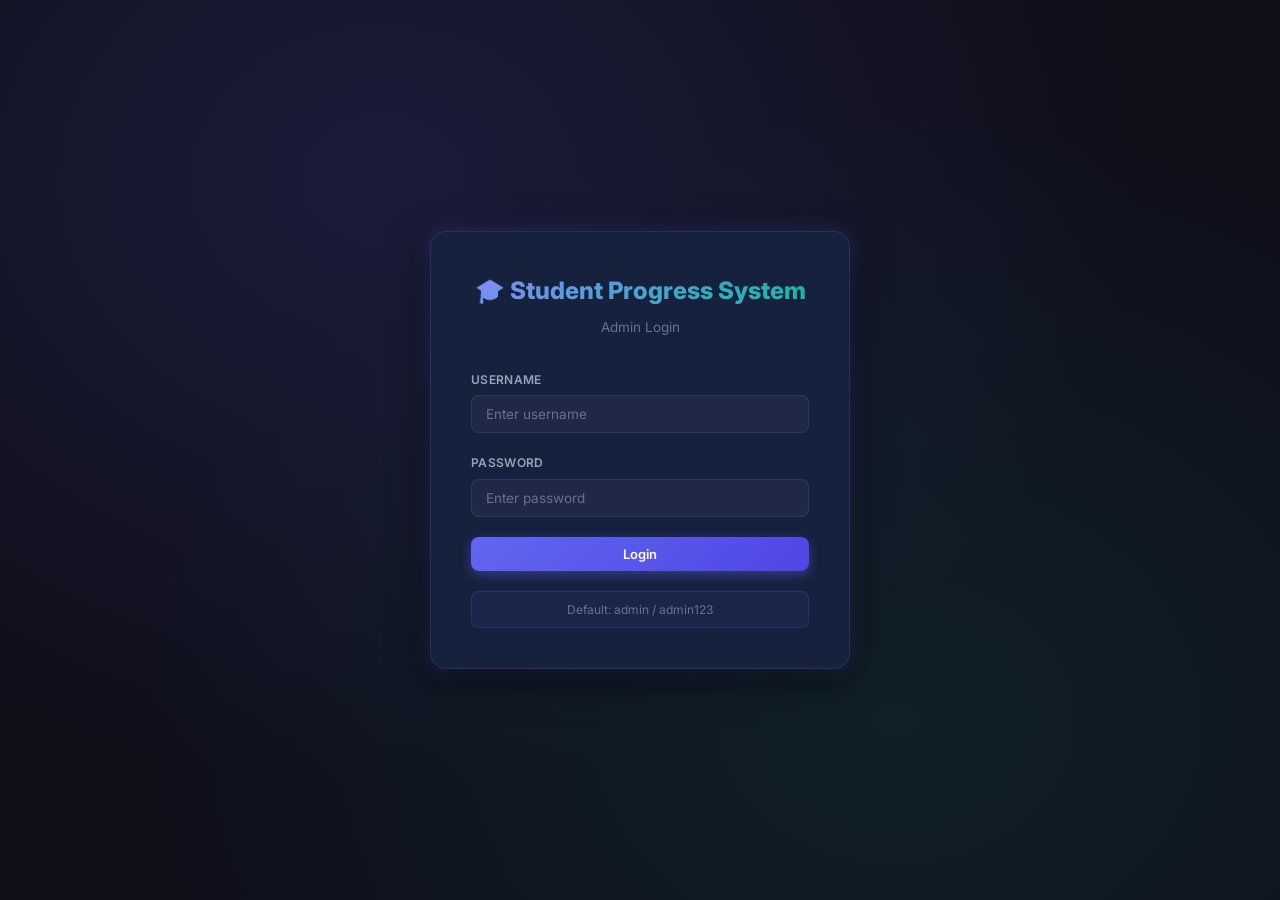
<file: login.html>
<!DOCTYPE html>
<html lang="en">
<head>
    <meta charset="UTF-8">
    <meta name="viewport" content="width=device-width, initial-scale=1.0">
    <title>Login - Student Progress System</title>
    <link rel="stylesheet" href="css/style.css">
</head>
<body class="login-bg">
    <div class="login-container">
        <div class="login-card">
            <div class="login-header">
                <h1>🎓 Student Progress System</h1>
                <p>Admin Login</p>
            </div>
            <form id="loginForm">
                <div class="form-group">
                    <label for="username">Username</label>
                    <input type="text" id="username" placeholder="Enter username" required>
                </div>
                <div class="form-group">
                    <label for="password">Password</label>
                    <input type="password" id="password" placeholder="Enter password" required>
                </div>
                <div id="errorMessage" class="error-message"></div>
                <button type="submit" class="btn btn-primary">Login</button>
            </form>
            <p class="login-hint">Default: admin / admin123</p>
        </div>
    </div>
    <script src="js/auth.js"></script>
    <script src="js/api.js"></script>
    <script>
        // Check if already logged in
        if (localStorage.getItem('token')) {
            window.location.href = 'dashboard.html';
        }

        // Login form handler
        document.getElementById('loginForm').addEventListener('submit', async (e) => {
            e.preventDefault();
            const username = document.getElementById('username').value;
            const password = document.getElementById('password').value;
            const errorDiv = document.getElementById('errorMessage');

            try {
                const response = await fetch('/api/admin/login', {
                    method: 'POST',
                    headers: { 'Content-Type': 'application/json' },
                    body: JSON.stringify({ username, password })
                });

                const data = await response.json();

                if (response.ok) {
                    localStorage.setItem('token', data.access_token);
                    window.location.href = 'dashboard.html';
                } else {
                    errorDiv.textContent = data.message || 'Login failed';
                    errorDiv.classList.add('show');
                }
            } catch (error) {
                errorDiv.textContent = 'Connection error. Please try again.';
                errorDiv.classList.add('show');
            }
        });
    </script>
</body>
</html>
</file>
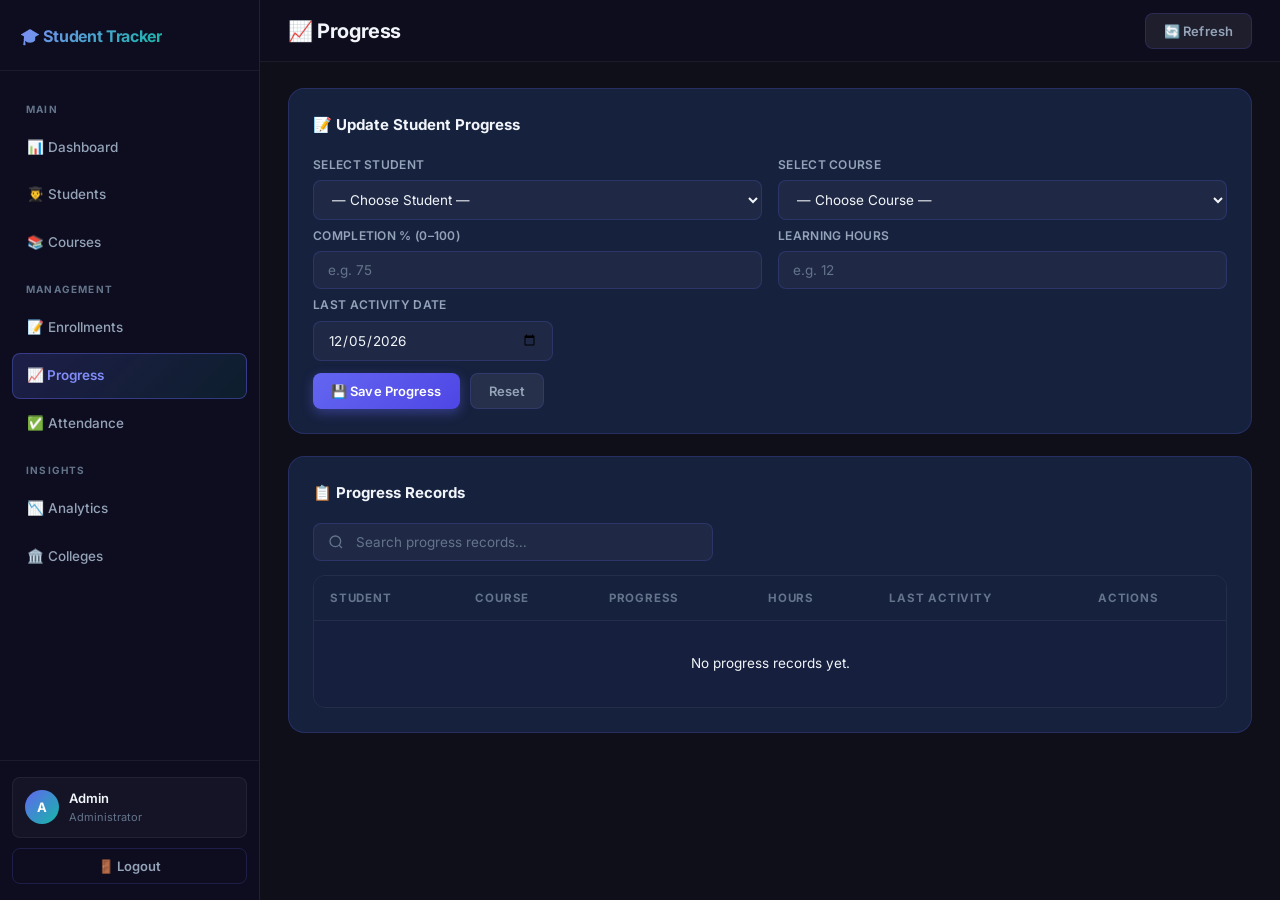
<file: progress.html>
<!DOCTYPE html>
<html lang="en">
<head>
  <meta charset="UTF-8"/>
  <meta name="viewport" content="width=device-width, initial-scale=1.0"/>
  <title>Progress – Student Progress System</title>
  <link rel="stylesheet" href="css/style.css"/>
</head>
<body>
<div class="overlay" id="overlay"></div>
<div class="app-container">

  <aside class="sidebar" id="sidebar">
    <div class="sidebar-header">
      <h2>🎓 Student Tracker</h2>
    </div>
    <nav class="sidebar-nav">
      <div class="sidebar-section-label">Main</div>
      <a href="dashboard.html"   class="nav-item">📊 Dashboard</a>
      <a href="students.html"    class="nav-item">👨‍🎓 Students</a>
      <a href="courses.html"     class="nav-item">📚 Courses</a>
      <div class="sidebar-section-label">Management</div>
      <a href="enrollments.html" class="nav-item">📝 Enrollments</a>
      <a href="progress.html"    class="nav-item active">📈 Progress</a>
      <a href="attendance.html"  class="nav-item">✅ Attendance</a>
      <div class="sidebar-section-label">Insights</div>
      <a href="analytics.html"   class="nav-item">📉 Analytics</a>
      <a href="colleges.html"    class="nav-item">🏛️ Colleges</a>
    </nav>
    <div class="sidebar-footer">
      <div class="sidebar-user">
        <div class="sidebar-avatar">A</div>
        <div class="sidebar-user-info">
          <div class="name">Admin</div>
          <div class="role">Administrator</div>
        </div>
      </div>
      <button type="button" id="logoutBtn" class="btn btn-ghost btn-block">🚪 Logout</button>
    </div>
  </aside>

  <main class="main-content">
    <header class="top-bar">
      <div class="top-bar-left">
        <button class="hamburger" id="hamburger"><span></span><span></span><span></span></button>
        <h1>📈 Progress</h1>
      </div>
      <div class="top-bar-right">
        <button type="button" id="refreshBtn" class="btn btn-secondary">🔄 Refresh</button>
      </div>
    </header>

    <div class="content-section">
      <!-- Progress Form -->
      <div class="progress-form-card">
        <h3>📝 Update Student Progress</h3>
        <form id="progressForm">
          <div class="form-row">
            <div class="form-group">
              <label>Select Student</label>
              <select id="studentSelect" required>
                <option value="">— Choose Student —</option>
              </select>
            </div>
            <div class="form-group">
              <label>Select Course</label>
              <select id="courseSelect" required>
                <option value="">— Choose Course —</option>
              </select>
            </div>
          </div>
          <div class="form-row" style="margin-top:4px;">
            <div class="form-group">
              <label>Completion % (0–100)</label>
              <input type="number" id="completionPct" min="0" max="100" placeholder="e.g. 75" required/>
            </div>
            <div class="form-group">
              <label>Learning Hours</label>
              <input type="number" id="learningHours" min="0" placeholder="e.g. 12"/>
            </div>
          </div>
          <div class="form-group" style="margin-top:4px;max-width:240px;">
            <label>Last Activity Date</label>
            <input type="date" id="activityDate"/>
          </div>
          <div class="form-actions" style="margin-top:12px;">
            <button type="submit" class="btn btn-primary">💾 Save Progress</button>
            <button type="reset"  class="btn btn-secondary">Reset</button>
          </div>
        </form>
      </div>

      <!-- History -->
      <div class="progress-history-card">
        <h3>📋 Progress Records</h3>
        <div class="search-bar" style="margin-bottom:14px;">
          <input type="text" id="searchInput" placeholder="Search progress records…"/>
        </div>
        <div class="table-container">
          <table class="data-table">
            <thead>
              <tr><th>Student</th><th>Course</th><th>Progress</th><th>Hours</th><th>Last Activity</th><th>Actions</th></tr>
            </thead>
            <tbody id="progressTableBody">
              <tr><td colspan="6" class="text-center loading">Loading…</td></tr>
            </tbody>
          </table>
        </div>
      </div>
    </div>
  </main>
</div>

<div id="toast-container"></div>

<script>
  function getStudents()    { return JSON.parse(localStorage.getItem('sps_students') || '[]'); }
  function getCourses()     { return JSON.parse(localStorage.getItem('sps_courses')  || '[]'); }
  function getProgress()    { return JSON.parse(localStorage.getItem('sps_progress') || '[]'); }
  function saveProgress(a)  { localStorage.setItem('sps_progress', JSON.stringify(a)); }
  function nextId(arr)      { return arr.length ? Math.max(...arr.map(x => x.id)) + 1 : 1; }
  function escHtml(s)       { return String(s || '').replace(/&/g,'&amp;').replace(/</g,'&lt;').replace(/>/g,'&gt;'); }

  function showToast(msg, type = 'success') {
    const c = document.getElementById('toast-container');
    const el = document.createElement('div');
    el.className = 'toast ' + type;
    el.textContent = msg;
    c.appendChild(el);
    setTimeout(() => el.remove(), 3000);
  }

  function fillDropdowns() {
    const ssel = document.getElementById('studentSelect');
    const csel = document.getElementById('courseSelect');
    ssel.innerHTML = '<option value="">— Choose Student —</option>';
    csel.innerHTML = '<option value="">— Choose Course —</option>';
    getStudents().forEach(s => {
      const o = document.createElement('option');
      o.value = s.id; o.textContent = `${s.name} (${s.email})`;
      ssel.appendChild(o);
    });
    getCourses().forEach(c => {
      const o = document.createElement('option');
      o.value = c.id; o.textContent = c.course_name;
      csel.appendChild(o);
    });
  }

  function pctBadge(pct) {
    const cls = pct >= 70 ? 'badge-success' : pct >= 30 ? 'badge-warning' : 'badge-danger';
    return `<span class="badge ${cls}">${pct}%</span>`;
  }

  function loadProgress() {
    const tbody    = document.getElementById('progressTableBody');
    const progress = getProgress();
    const students = getStudents();
    const courses  = getCourses();
    if (!progress.length) {
      tbody.innerHTML = '<tr><td colspan="6" class="text-center">No progress records yet.</td></tr>';
      return;
    }
    tbody.innerHTML = '';
    [...progress].reverse().forEach(p => {
      const sName = (students.find(s => s.id === p.student_id) || {}).name || 'Unknown';
      const cName = (courses.find(c => c.id === p.course_id)   || {}).course_name || 'Unknown';
      const date  = p.last_activity_date
        ? new Date(p.last_activity_date).toLocaleDateString('en-IN', { day: '2-digit', month: 'short', year: 'numeric' })
        : '—';
      const tr = document.createElement('tr');
      tr.innerHTML = `
        <td><strong>${escHtml(sName)}</strong></td>
        <td><span class="badge badge-info">${escHtml(cName)}</span></td>
        <td>${pctBadge(p.completion_percentage || 0)}</td>
        <td style="color:var(--text-muted);">${p.learning_hours || 0} hrs</td>
        <td style="color:var(--text-muted);font-size:12px;">${date}</td>
        <td>
          <button type="button" class="btn btn-sm btn-danger" onclick="deleteProgress(${p.id})">🗑 Delete</button>
        </td>`;
      tbody.appendChild(tr);
    });
  }

  document.getElementById('progressForm').addEventListener('submit', e => {
    e.preventDefault();
    const studentId = parseInt(document.getElementById('studentSelect').value);
    const courseId  = parseInt(document.getElementById('courseSelect').value);
    const pct       = parseInt(document.getElementById('completionPct').value);
    const hours     = parseFloat(document.getElementById('learningHours').value) || 0;
    const date      = document.getElementById('activityDate').value || new Date().toISOString().split('T')[0];
    if (!studentId || !courseId) { showToast('Please select student and course', 'error'); return; }
    if (isNaN(pct) || pct < 0 || pct > 100) { showToast('Completion must be 0–100', 'error'); return; }

    let progress = getProgress();
    const existing = progress.find(p => p.student_id === studentId && p.course_id === courseId);
    if (existing) {
      existing.completion_percentage = pct;
      existing.learning_hours        = hours;
      existing.last_activity_date    = date;
      showToast('Progress updated! ✅', 'success');
    } else {
      progress.push({ id: nextId(progress), student_id: studentId, course_id: courseId,
        completion_percentage: pct, learning_hours: hours, last_activity_date: date });
      showToast('Progress saved! ✅', 'success');
    }
    saveProgress(progress);
    document.getElementById('progressForm').reset();
    loadProgress();
  });

  window.deleteProgress = id => {
    if (!confirm('Delete this progress record?')) return;
    saveProgress(getProgress().filter(p => p.id !== id));
    showToast('Record deleted ✅', 'success');
    loadProgress();
  };

  document.getElementById('searchInput').addEventListener('input', e => {
    const term = e.target.value.toLowerCase();
    document.querySelectorAll('#progressTableBody tr').forEach(row => {
      row.style.display = row.textContent.toLowerCase().includes(term) ? '' : 'none';
    });
  });

  document.getElementById('refreshBtn').addEventListener('click', () => { fillDropdowns(); loadProgress(); });
  document.getElementById('activityDate').value = new Date().toISOString().split('T')[0];

  const sidebar = document.getElementById('sidebar');
  const overlay = document.getElementById('overlay');
  document.getElementById('hamburger').addEventListener('click', () => {
    const open = sidebar.classList.toggle('open');
    overlay.classList.toggle('open', open);
  });
  overlay.addEventListener('click', () => {
    sidebar.classList.remove('open');
    overlay.classList.remove('open');
  });
  document.getElementById('logoutBtn').addEventListener('click', () => {
    if (confirm('Logout karna chahte ho?')) window.location.href = 'index.html';
  });

  fillDropdowns();
  loadProgress();
</script>
</body>
</html>
</file>
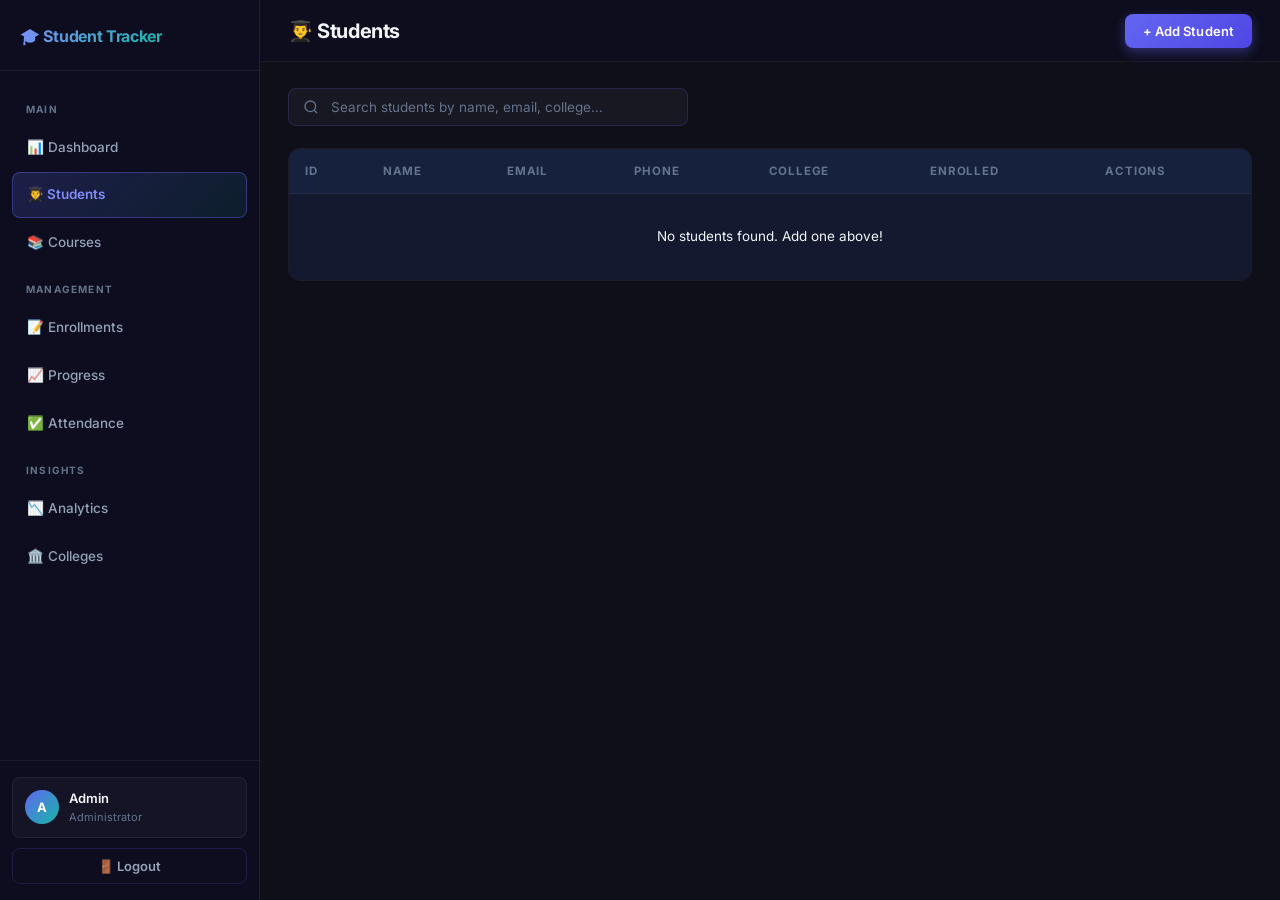
<file: students.html>
<!DOCTYPE html>
<html lang="en">
<head>
  <meta charset="UTF-8"/>
  <meta name="viewport" content="width=device-width, initial-scale=1.0"/>
  <title>Students – Student Progress System</title>
  <link rel="stylesheet" href="css/style.css"/>
</head>
<body>
<div class="overlay" id="overlay"></div>
<div class="app-container">

  <aside class="sidebar" id="sidebar">
    <div class="sidebar-header">
      <h2>🎓 Student Tracker</h2>
    </div>
    <nav class="sidebar-nav">
      <div class="sidebar-section-label">Main</div>
      <a href="dashboard.html"   class="nav-item">📊 Dashboard</a>
      <a href="students.html"    class="nav-item active">👨‍🎓 Students</a>
      <a href="courses.html"     class="nav-item">📚 Courses</a>
      <div class="sidebar-section-label">Management</div>
      <a href="enrollments.html" class="nav-item">📝 Enrollments</a>
      <a href="progress.html"    class="nav-item">📈 Progress</a>
      <a href="attendance.html"  class="nav-item">✅ Attendance</a>
      <div class="sidebar-section-label">Insights</div>
      <a href="analytics.html"   class="nav-item">📉 Analytics</a>
      <a href="colleges.html"    class="nav-item">🏛️ Colleges</a>
    </nav>
    <div class="sidebar-footer">
      <div class="sidebar-user">
        <div class="sidebar-avatar">A</div>
        <div class="sidebar-user-info">
          <div class="name">Admin</div>
          <div class="role">Administrator</div>
        </div>
      </div>
      <button type="button" id="logoutBtn" class="btn btn-ghost btn-block">🚪 Logout</button>
    </div>
  </aside>

  <main class="main-content">
    <header class="top-bar">
      <div class="top-bar-left">
        <button class="hamburger" id="hamburger"><span></span><span></span><span></span></button>
        <h1>👨‍🎓 Students</h1>
      </div>
      <div class="top-bar-right">
        <button type="button" id="addStudentBtn" class="btn btn-primary">+ Add Student</button>
      </div>
    </header>

    <div class="content-section">
      <div class="search-bar">
        <input type="text" id="searchInput" placeholder="Search students by name, email, college…"/>
      </div>
      <div class="table-container">
        <table class="data-table">
          <thead>
            <tr>
              <th>ID</th><th>Name</th><th>Email</th>
              <th>Phone</th><th>College</th><th>Enrolled</th><th>Actions</th>
            </tr>
          </thead>
          <tbody id="studentsTableBody">
            <tr><td colspan="7" class="text-center loading">Loading…</td></tr>
          </tbody>
        </table>
      </div>
    </div>
  </main>
</div>

<!-- Modal -->
<div id="studentModal" class="modal">
  <div class="modal-content">
    <div class="modal-header">
      <h2 id="modalTitle">Add Student</h2>
      <button type="button" class="close-btn" id="closeModal">&times;</button>
    </div>
    <form id="studentForm">
      <input type="hidden" id="studentId"/>
      <div class="form-row">
        <div class="form-group">
          <label>Name *</label>
          <input type="text" id="studentName" placeholder="e.g. Vivek Sharma" required/>
        </div>
        <div class="form-group">
          <label>Phone</label>
          <input type="text" id="studentPhone" placeholder="e.g. 9836357283"/>
        </div>
      </div>
      <div class="form-group" style="margin-top:4px;">
        <label>Email *</label>
        <input type="email" id="studentEmail" placeholder="e.g. vivek@gmail.com" required/>
        <div class="field-error" id="emailError">⚠️ This email is already registered.</div>
      </div>
      <div class="form-group" style="margin-top:4px;">
        <label>College</label>
        <select id="studentCollege">
          <option value="">— Select College —</option>
        </select>
      </div>
      <div class="form-group" style="margin-top:4px;margin-bottom:20px;">
        <label>Enrollment Date</label>
        <input type="date" id="enrollmentDate"/>
      </div>
      <button type="submit" class="btn btn-primary btn-block">💾 Save Student</button>
    </form>
  </div>
</div>

<div id="toast-container"></div>

<script>
  function getStudents()     { return JSON.parse(localStorage.getItem('sps_students') || '[]'); }
  function saveStudents(arr) { localStorage.setItem('sps_students', JSON.stringify(arr)); }
  function getColleges()     { return JSON.parse(localStorage.getItem('sps_colleges') || '[]'); }
  function nextId(arr)       { return arr.length ? Math.max(...arr.map(x => x.id)) + 1 : 1; }
  function escHtml(s)        { return String(s || '').replace(/&/g,'&amp;').replace(/</g,'&lt;').replace(/>/g,'&gt;'); }

  function showToast(msg, type = 'success') {
    const c = document.getElementById('toast-container');
    const el = document.createElement('div');
    el.className = 'toast ' + type;
    el.textContent = msg;
    c.appendChild(el);
    setTimeout(() => el.remove(), 3000);
  }

  function fillCollegeDropdown(selected = '') {
    const sel = document.getElementById('studentCollege');
    const colleges = getColleges();
    sel.innerHTML = '<option value="">— Select College —</option>';
    colleges.forEach(c => {
      const o = document.createElement('option');
      o.value = c.college_name; o.textContent = c.college_name;
      if (c.college_name === selected) o.selected = true;
      sel.appendChild(o);
    });
    if (selected && !colleges.find(c => c.college_name === selected)) {
      const o = document.createElement('option');
      o.value = selected; o.textContent = selected; o.selected = true;
      sel.appendChild(o);
    }
  }

  function loadStudents() {
    const tbody = document.getElementById('studentsTableBody');
    const students = getStudents();
    if (!students.length) {
      tbody.innerHTML = '<tr><td colspan="7" class="text-center">No students found. Add one above!</td></tr>';
      return;
    }
    tbody.innerHTML = '';
    [...students].reverse().forEach(s => {
      const initials = s.name.split(' ').map(n => n[0]).join('').slice(0, 2).toUpperCase();
      const enrolled = s.enrollment_date
        ? new Date(s.enrollment_date).toLocaleDateString('en-IN', { day: '2-digit', month: 'short', year: 'numeric' })
        : '—';
      const tr = document.createElement('tr');
      tr.innerHTML = `
        <td style="color:var(--text-muted);font-size:12px;">#${s.id}</td>
        <td><div class="name-cell"><div class="avatar-sm">${initials}</div><strong>${escHtml(s.name)}</strong></div></td>
        <td style="color:var(--primary-light);font-size:12.5px;">${escHtml(s.email)}</td>
        <td>${s.phone ? escHtml(s.phone) : '<span style="color:var(--text-muted)">—</span>'}</td>
        <td>${s.college ? escHtml(s.college) : '<span style="color:var(--text-muted)">—</span>'}</td>
        <td style="font-size:12px;color:var(--text-muted);">${enrolled}</td>
        <td style="white-space:nowrap;">
          <button type="button" class="btn btn-sm btn-edit" onclick="editStudent(${s.id})" style="margin-right:5px;">✏️ Edit</button>
          <button type="button" class="btn btn-sm btn-danger" onclick="deleteStudent(${s.id})">🗑 Delete</button>
        </td>`;
      tbody.appendChild(tr);
    });
  }

  function openModal()  { document.getElementById('studentModal').classList.add('open'); }
  function closeModal() { document.getElementById('studentModal').classList.remove('open'); }

  document.getElementById('closeModal').addEventListener('click', closeModal);
  document.getElementById('studentModal').addEventListener('click', e => {
    if (e.target === document.getElementById('studentModal')) closeModal();
  });

  document.getElementById('addStudentBtn').addEventListener('click', () => {
    document.getElementById('studentId').value = '';
    document.getElementById('studentForm').reset();
    document.getElementById('emailError').style.display = 'none';
    document.getElementById('modalTitle').textContent = 'Add Student';
    fillCollegeDropdown();
    openModal();
  });

  window.editStudent = id => {
    const s = getStudents().find(x => x.id === id);
    if (!s) { showToast('Student not found', 'error'); return; }
    document.getElementById('studentId').value      = s.id;
    document.getElementById('studentName').value    = s.name;
    document.getElementById('studentEmail').value   = s.email;
    document.getElementById('studentPhone').value   = s.phone || '';
    document.getElementById('enrollmentDate').value = s.enrollment_date || '';
    document.getElementById('emailError').style.display = 'none';
    document.getElementById('modalTitle').textContent   = 'Edit Student';
    fillCollegeDropdown(s.college || '');
    openModal();
  };

  window.deleteStudent = id => {
    if (!confirm('Delete this student?')) return;
    saveStudents(getStudents().filter(s => s.id !== id));
    showToast('Student deleted ✅', 'success');
    loadStudents();
  };

  document.getElementById('studentForm').addEventListener('submit', e => {
    e.preventDefault();
    document.getElementById('emailError').style.display = 'none';
    const id = parseInt(document.getElementById('studentId').value) || null;
    const payload = {
      name:            document.getElementById('studentName').value.trim(),
      email:           document.getElementById('studentEmail').value.trim().toLowerCase(),
      phone:           document.getElementById('studentPhone').value.trim(),
      college:         document.getElementById('studentCollege').value,
      enrollment_date: document.getElementById('enrollmentDate').value || null,
    };
    let students = getStudents();
    if (id) {
      if (students.find(s => s.email === payload.email && s.id !== id)) {
        document.getElementById('emailError').style.display = 'block'; return;
      }
      students = students.map(s => s.id === id ? { ...s, ...payload } : s);
      saveStudents(students);
      showToast('Student updated! ✅', 'success');
    } else {
      if (students.find(s => s.email === payload.email)) {
        document.getElementById('emailError').style.display = 'block'; return;
      }
      students.push({ id: nextId(students), ...payload, created_at: new Date().toISOString() });
      saveStudents(students);
      showToast('Student added! ✅', 'success');
    }
    closeModal(); loadStudents();
  });

  document.getElementById('searchInput').addEventListener('input', e => {
    const term = e.target.value.toLowerCase();
    document.querySelectorAll('#studentsTableBody tr').forEach(row => {
      row.style.display = row.textContent.toLowerCase().includes(term) ? '' : 'none';
    });
  });

  // Sidebar toggle
  const sidebar = document.getElementById('sidebar');
  const overlay = document.getElementById('overlay');
  document.getElementById('hamburger').addEventListener('click', () => {
    const open = sidebar.classList.toggle('open');
    overlay.classList.toggle('open', open);
  });
  overlay.addEventListener('click', () => {
    sidebar.classList.remove('open');
    overlay.classList.remove('open');
  });
  document.getElementById('logoutBtn').addEventListener('click', () => {
    if (confirm('Logout karna chahte ho?')) window.location.href = 'index.html';
  });

  loadStudents();
</script>
</body>
</html>
</file>
<file: css/style.css>
/* ── Google Fonts ─────────────────────────────────────────────────────────── */
@import url('https://fonts.googleapis.com/css2?family=Inter:wght@300;400;500;600;700;800&display=swap');

/* ── CSS Variables / Design Tokens ───────────────────────────────────────── */
:root {
  --primary:        #6366f1;
  --primary-dark:   #4f46e5;
  --primary-light:  #818cf8;
  --secondary:      #14b8a6;
  --success:        #10b981;
  --warning:        #f59e0b;
  --danger:         #ef4444;
  --danger-dark:    #dc2626;

  --bg-base:        #0f0f1a;
  --bg-surface:     #1a1a2e;
  --bg-card:        #16213e;
  --bg-card-hover:  #1e2a4a;
  --bg-sidebar:     #0d0d1f;

  --text-primary:   #f1f5f9;
  --text-secondary: #94a3b8;
  --text-muted:     #64748b;

  --border:         rgba(99,102,241,0.2);
  --border-light:   rgba(255,255,255,0.06);

  --glass:          rgba(255,255,255,0.03);
  --glass-hover:    rgba(255,255,255,0.07);

  --shadow-sm:      0 2px 8px rgba(0,0,0,0.4);
  --shadow-md:      0 4px 20px rgba(0,0,0,0.5);
  --shadow-lg:      0 10px 40px rgba(0,0,0,0.6);
  --shadow-glow:    0 0 20px rgba(99,102,241,0.3);

  --sidebar-w:      260px;
  --radius:         12px;
  --radius-sm:      8px;
  --radius-lg:      16px;
  --transition:     0.25s cubic-bezier(0.4,0,0.2,1);
}

/* ── Reset & Base ─────────────────────────────────────────────────────────── */
*, *::before, *::after { box-sizing: border-box; margin: 0; padding: 0; }
html { scroll-behavior: smooth; }
body {
  font-family: 'Inter', sans-serif;
  background: var(--bg-base);
  color: var(--text-primary);
  min-height: 100vh;
  font-size: 14px;
  line-height: 1.6;
  -webkit-font-smoothing: antialiased;
}
a { text-decoration: none; color: inherit; }
ul { list-style: none; }

/* ── Scrollbar ────────────────────────────────────────────────────────────── */
::-webkit-scrollbar { width: 6px; height: 6px; }
::-webkit-scrollbar-track { background: var(--bg-surface); }
::-webkit-scrollbar-thumb { background: var(--primary); border-radius: 3px; }

/* ── Layout ───────────────────────────────────────────────────────────────── */
.app-container { display: flex; min-height: 100vh; }

/* ── Sidebar ──────────────────────────────────────────────────────────────── */
.sidebar {
  width: var(--sidebar-w);
  background: var(--bg-sidebar);
  border-right: 1px solid var(--border);
  display: flex;
  flex-direction: column;
  position: fixed;
  top: 0; left: 0;
  height: 100vh;
  z-index: 100;
  overflow-y: auto;
  transition: transform var(--transition);
}

.sidebar-header {
  padding: 24px 20px 20px;
  border-bottom: 1px solid var(--border-light);
  display: flex;
  align-items: center;
  gap: 10px;
}

.sidebar-header h2 {
  font-size: 16px;
  font-weight: 700;
  background: linear-gradient(135deg, var(--primary-light), var(--secondary));
  -webkit-background-clip: text;
  -webkit-text-fill-color: transparent;
  background-clip: text;
  letter-spacing: -0.3px;
}

.sidebar-nav {
  flex: 1;
  padding: 16px 12px;
  display: flex;
  flex-direction: column;
  gap: 2px;
}

.sidebar-section-label {
  font-size: 10px;
  font-weight: 700;
  letter-spacing: 1.2px;
  color: var(--text-muted);
  text-transform: uppercase;
  padding: 14px 14px 6px;
}

.nav-item {
  display: flex;
  align-items: center;
  gap: 10px;
  padding: 11px 14px;
  border-radius: var(--radius-sm);
  color: var(--text-secondary);
  font-size: 13.5px;
  font-weight: 500;
  transition: all var(--transition);
  cursor: pointer;
  border: 1px solid transparent;
  text-decoration: none;
}
.nav-item:hover {
  background: var(--glass-hover);
  color: var(--text-primary);
  border-color: var(--border);
}
.nav-item.active {
  background: linear-gradient(135deg, rgba(99,102,241,0.2), rgba(20,184,166,0.1));
  color: var(--primary-light);
  border-color: rgba(99,102,241,0.4);
  font-weight: 600;
}

.sidebar-footer {
  padding: 16px 12px;
  border-top: 1px solid var(--border-light);
}

.sidebar-user {
  display: flex;
  align-items: center;
  gap: 10px;
  padding: 10px 12px;
  border-radius: var(--radius-sm);
  background: var(--glass);
  border: 1px solid var(--border-light);
  margin-bottom: 10px;
}
.sidebar-avatar {
  width: 34px; height: 34px;
  border-radius: 50%;
  background: linear-gradient(135deg, var(--primary), var(--secondary));
  display: flex; align-items: center; justify-content: center;
  font-size: 13px; font-weight: 700; color: #fff; flex-shrink: 0;
}
.sidebar-user-info .name { font-size: 13px; font-weight: 600; color: var(--text-primary); }
.sidebar-user-info .role { font-size: 11px; color: var(--text-muted); margin-top: 1px; }

/* ── Main Content ─────────────────────────────────────────────────────────── */
.main-content {
  flex: 1;
  margin-left: var(--sidebar-w);
  display: flex;
  flex-direction: column;
  min-height: 100vh;
  background: var(--bg-base);
}

/* ── Top Bar ──────────────────────────────────────────────────────────────── */
.top-bar {
  display: flex;
  align-items: center;
  justify-content: space-between;
  padding: 0 28px;
  height: 62px;
  border-bottom: 1px solid var(--border-light);
  background: rgba(13,13,31,0.85);
  backdrop-filter: blur(12px);
  position: sticky;
  top: 0; z-index: 50;
}
.top-bar h1 {
  font-size: 20px;
  font-weight: 700;
  color: var(--text-primary);
  letter-spacing: -0.4px;
}
.top-bar-left  { display: flex; align-items: center; gap: 12px; }
.top-bar-right { display: flex; align-items: center; gap: 10px; }

/* ── Content Section ──────────────────────────────────────────────────────── */
.content-section {
  padding: 26px 28px;
  display: flex;
  flex-direction: column;
  gap: 22px;
}

/* ── Buttons ──────────────────────────────────────────────────────────────── */
.btn {
  display: inline-flex;
  align-items: center;
  justify-content: center;
  gap: 6px;
  padding: 9px 18px;
  border-radius: var(--radius-sm);
  font-size: 13px;
  font-weight: 600;
  cursor: pointer;
  border: none;
  outline: none;
  transition: all var(--transition);
  white-space: nowrap;
  font-family: 'Inter', sans-serif;
  letter-spacing: 0.1px;
}
.btn:active { transform: scale(0.97) !important; }

.btn-primary {
  background: linear-gradient(135deg, var(--primary), var(--primary-dark));
  color: #fff;
  box-shadow: 0 4px 12px rgba(99,102,241,0.4);
}
.btn-primary:hover {
  background: linear-gradient(135deg, var(--primary-light), var(--primary));
  transform: translateY(-1px);
  box-shadow: 0 6px 20px rgba(99,102,241,0.5);
}

.btn-secondary {
  background: var(--glass-hover);
  color: var(--text-secondary);
  border: 1px solid var(--border);
}
.btn-secondary:hover {
  background: rgba(255,255,255,0.1);
  color: var(--text-primary);
  transform: translateY(-1px);
}

.btn-success {
  background: linear-gradient(135deg, var(--success), #059669);
  color: #fff;
  box-shadow: 0 4px 12px rgba(16,185,129,0.3);
}
.btn-success:hover {
  transform: translateY(-1px);
  box-shadow: 0 6px 16px rgba(16,185,129,0.4);
}

.btn-danger {
  background: linear-gradient(135deg, var(--danger), var(--danger-dark));
  color: #fff;
  box-shadow: 0 4px 12px rgba(239,68,68,0.3);
}
.btn-danger:hover {
  transform: translateY(-1px);
  box-shadow: 0 6px 16px rgba(239,68,68,0.4);
}

.btn-edit {
  background: linear-gradient(135deg, var(--secondary), #0d9488);
  color: #fff;
  box-shadow: 0 4px 12px rgba(20,184,166,0.3);
}
.btn-edit:hover {
  transform: translateY(-1px);
  box-shadow: 0 6px 16px rgba(20,184,166,0.4);
}

.btn-purple {
  background: linear-gradient(135deg, #8b5cf6, #7c3aed);
  color: #fff;
  box-shadow: 0 4px 12px rgba(139,92,246,0.3);
}
.btn-purple:hover {
  transform: translateY(-1px);
  box-shadow: 0 6px 16px rgba(139,92,246,0.4);
}

.btn-ghost {
  background: transparent;
  color: var(--text-secondary);
  border: 1px solid var(--border);
}
.btn-ghost:hover {
  background: var(--glass-hover);
  color: var(--text-primary);
}

.btn-sm   { padding: 5px 12px; font-size: 12px; border-radius: 6px; }
.btn-block { width: 100%; }

/* ── Form Elements ────────────────────────────────────────────────────────── */
.form-group { display: flex; flex-direction: column; gap: 6px; margin-bottom: 2px; }

.form-group label {
  font-size: 12px;
  font-weight: 600;
  color: var(--text-secondary);
  letter-spacing: 0.3px;
  text-transform: uppercase;
}

.form-group input,
.form-group select,
.form-group textarea {
  background: rgba(255,255,255,0.04);
  border: 1px solid var(--border);
  border-radius: var(--radius-sm);
  padding: 10px 14px;
  color: var(--text-primary);
  font-size: 13.5px;
  font-family: 'Inter', sans-serif;
  transition: all var(--transition);
  outline: none;
  width: 100%;
}
.form-group input:focus,
.form-group select:focus,
.form-group textarea:focus {
  border-color: var(--primary);
  background: rgba(99,102,241,0.08);
  box-shadow: 0 0 0 3px rgba(99,102,241,0.15);
}
.form-group input::placeholder,
.form-group textarea::placeholder { color: var(--text-muted); }
.form-group select option { background: var(--bg-surface); color: var(--text-primary); }

.form-row     { display: grid; grid-template-columns: 1fr 1fr; gap: 16px; }
.form-actions { display: flex; gap: 10px; margin-top: 8px; }

.field-error {
  font-size: 12px;
  color: var(--danger);
  margin-top: 2px;
  display: none;
}

/* ── Search Bar ───────────────────────────────────────────────────────────── */
.search-bar { display: flex; gap: 12px; }
.search-bar input {
  max-width: 400px;
  background: rgba(255,255,255,0.04);
  border: 1px solid var(--border);
  border-radius: var(--radius-sm);
  padding: 10px 16px 10px 42px;
  color: var(--text-primary);
  font-size: 13.5px;
  font-family: 'Inter', sans-serif;
  background-image: url("data:image/svg+xml,%3Csvg xmlns='http://www.w3.org/2000/svg' width='16' height='16' viewBox='0 0 24 24' fill='none' stroke='%2364748b' stroke-width='2'%3E%3Ccircle cx='11' cy='11' r='8'/%3E%3Cpath d='m21 21-4.35-4.35'/%3E%3C/svg%3E");
  background-repeat: no-repeat;
  background-position: 14px center;
  outline: none;
  transition: all var(--transition);
  width: 100%;
}
.search-bar input:focus {
  border-color: var(--primary);
  box-shadow: 0 0 0 3px rgba(99,102,241,0.15);
  background-color: rgba(99,102,241,0.06);
}
.search-bar input::placeholder { color: var(--text-muted); }

/* ── Stats Grid ───────────────────────────────────────────────────────────── */
.stats-grid {
  display: grid;
  grid-template-columns: repeat(4, 1fr);
  gap: 16px;
}
.stat-card {
  background: var(--bg-card);
  border: 1px solid var(--border);
  border-radius: var(--radius-lg);
  padding: 20px 22px;
  display: flex;
  align-items: center;
  gap: 16px;
  transition: all var(--transition);
  position: relative;
  overflow: hidden;
}
.stat-card::before {
  content: '';
  position: absolute;
  top: 0; left: 0; right: 0;
  height: 2px;
  background: linear-gradient(90deg, var(--primary), var(--secondary));
  opacity: 0;
  transition: opacity var(--transition);
}
.stat-card:hover {
  background: var(--bg-card-hover);
  border-color: rgba(99,102,241,0.4);
  transform: translateY(-3px);
  box-shadow: var(--shadow-glow);
}
.stat-card:hover::before { opacity: 1; }

.stat-icon {
  font-size: 28px;
  width: 54px; height: 54px;
  display: flex; align-items: center; justify-content: center;
  background: linear-gradient(135deg, rgba(99,102,241,0.15), rgba(20,184,166,0.1));
  border-radius: var(--radius-sm);
  border: 1px solid var(--border);
  flex-shrink: 0;
}
.stat-info h3 {
  font-size: 11px; font-weight: 600;
  color: var(--text-muted);
  text-transform: uppercase; letter-spacing: 0.8px;
  margin-bottom: 5px;
}
.stat-info p {
  font-size: 26px; font-weight: 800;
  color: var(--text-primary);
  letter-spacing: -0.5px; line-height: 1;
}

/* ── Table ────────────────────────────────────────────────────────────────── */
.table-container {
  border-radius: var(--radius);
  overflow: hidden;
  border: 1px solid var(--border-light);
}
.data-table { width: 100%; border-collapse: collapse; }
.data-table thead { background: var(--bg-card); }
.data-table th {
  padding: 13px 16px;
  text-align: left;
  font-size: 11.5px; font-weight: 700;
  color: var(--text-muted);
  text-transform: uppercase; letter-spacing: 0.8px;
  border-bottom: 1px solid var(--border-light);
  white-space: nowrap;
}
.data-table td {
  padding: 13px 16px;
  font-size: 13.5px;
  color: var(--text-primary);
  border-bottom: 1px solid var(--border-light);
  vertical-align: middle;
}
.data-table tbody tr { background: rgba(22,33,62,0.6); transition: background var(--transition); }
.data-table tbody tr:hover { background: var(--bg-card-hover); }
.data-table tbody tr:last-child td { border-bottom: none; }
.text-center { text-align: center !important; color: var(--text-muted); padding: 32px !important; }

.avatar-sm {
  width: 32px; height: 32px; border-radius: 50%;
  background: linear-gradient(135deg, var(--primary), var(--secondary));
  display: inline-flex; align-items: center; justify-content: center;
  font-size: 12px; font-weight: 700; color: #fff; flex-shrink: 0;
}
.name-cell { display: flex; align-items: center; gap: 10px; }

/* ── Badges ───────────────────────────────────────────────────────────────── */
.badge {
  display: inline-flex; align-items: center;
  padding: 3px 10px; border-radius: 99px;
  font-size: 11.5px; font-weight: 700; letter-spacing: 0.3px;
}
.badge-success, .badge-green  { background: rgba(16,185,129,0.15); color: #10b981; border: 1px solid rgba(16,185,129,0.3); }
.badge-warning, .badge-orange { background: rgba(245,158,11,0.15); color: #f59e0b; border: 1px solid rgba(245,158,11,0.3); }
.badge-danger,  .badge-red    { background: rgba(239,68,68,0.15);  color: #ef4444; border: 1px solid rgba(239,68,68,0.3);  }
.badge-info,    .badge-blue   { background: rgba(99,102,241,0.15); color: var(--primary-light); border: 1px solid rgba(99,102,241,0.3); }
.badge-purple   { background: rgba(139,92,246,0.15); color: #a78bfa; border: 1px solid rgba(139,92,246,0.3); }

/* ── Modal ────────────────────────────────────────────────────────────────── */
.modal {
  display: none;
  position: fixed; inset: 0;
  background: rgba(0,0,0,0.75);
  backdrop-filter: blur(6px);
  z-index: 1000;
  align-items: center; justify-content: center;
  padding: 20px;
}
.modal.open, .modal.show { display: flex !important; }

.modal-content {
  background: var(--bg-card);
  border: 1px solid var(--border);
  border-radius: var(--radius-lg);
  padding: 28px 32px;
  width: 100%; max-width: 500px;
  box-shadow: var(--shadow-lg);
  position: relative;
  animation: slideUp 0.25s ease;
}
.modal-content.wide { max-width: 700px; }

.modal-header {
  display: flex; align-items: center; justify-content: space-between;
  margin-bottom: 22px; padding-bottom: 16px;
  border-bottom: 1px solid var(--border-light);
}
.modal-header h2 { font-size: 17px; font-weight: 700; color: var(--text-primary); }

.close-btn, .close-modal {
  position: static;
  font-size: 22px; color: var(--text-muted);
  cursor: pointer; transition: color var(--transition);
  line-height: 1; background: none; border: none;
  padding: 2px 6px; border-radius: 4px;
}
.close-btn:hover, .close-modal:hover { color: var(--danger); }

/* ── Section Cards ────────────────────────────────────────────────────────── */
.enrollment-form-card, .enrollment-history-card,
.attendance-form-card,  .attendance-history-card,
.progress-form-card,    .progress-history-card,
.analytics-card,        .chart-card {
  background: var(--bg-card);
  border: 1px solid var(--border);
  border-radius: var(--radius-lg);
  padding: 24px;
}
.enrollment-form-card h3, .enrollment-history-card h3,
.attendance-form-card h3,  .attendance-history-card h3,
.progress-form-card h3,    .progress-history-card h3,
.analytics-card h3,        .chart-card h3 {
  font-size: 15px; font-weight: 700;
  color: var(--text-primary);
  margin-bottom: 18px;
  display: flex; align-items: center; gap: 8px;
}

/* ── Charts Grid ──────────────────────────────────────────────────────────── */
.charts-grid {
  display: grid;
  grid-template-columns: repeat(3, 1fr);
  gap: 16px;
}

/* ── College view modal ───────────────────────────────────────────────────── */
.view-header {
  display: flex; gap: 16px; align-items: center;
  margin-bottom: 20px; padding-bottom: 16px;
  border-bottom: 1px solid var(--border-light);
}
.college-icon {
  width: 54px; height: 54px; border-radius: var(--radius-sm);
  background: linear-gradient(135deg, var(--primary), var(--secondary));
  display: flex; align-items: center; justify-content: center;
  font-size: 26px; flex-shrink: 0;
}
.view-meta { font-size: 13px; color: var(--text-secondary); margin-top: 4px; line-height: 1.8; }
.view-stats { display: grid; grid-template-columns: 1fr 1fr; gap: 12px; margin-bottom: 20px; }
.view-stat {
  background: rgba(255,255,255,0.03);
  border: 1px solid var(--border-light);
  border-radius: var(--radius-sm); padding: 14px; text-align: center;
}
.view-stat .num { font-size: 24px; font-weight: 800; color: var(--primary-light); }
.view-stat .lbl { font-size: 11px; color: var(--text-muted); margin-top: 3px; }
.section-label {
  font-size: 10.5px; font-weight: 700;
  letter-spacing: 1px; text-transform: uppercase;
  color: var(--text-muted); margin-bottom: 10px;
}
.student-list { max-height: 240px; overflow-y: auto; }
.student-row {
  display: flex; align-items: center; gap: 10px;
  padding: 9px 12px; border-radius: var(--radius-sm);
  margin-bottom: 6px;
  background: rgba(255,255,255,0.03);
  border: 1px solid var(--border-light);
  transition: background var(--transition);
}
.student-row:hover { background: var(--glass-hover); }
.s-avatar {
  width: 32px; height: 32px; border-radius: 50%;
  background: linear-gradient(135deg, var(--success), var(--secondary));
  display: flex; align-items: center; justify-content: center;
  font-size: 12px; font-weight: 700; color: #fff; flex-shrink: 0;
}
.s-info .sname { font-size: 13px; font-weight: 600; color: var(--text-primary); }
.s-info .smeta { font-size: 11.5px; color: var(--text-muted); margin-top: 1px; }
.empty-state { text-align: center; padding: 28px; color: var(--text-muted); font-size: 13px; }

/* ── Toast ────────────────────────────────────────────────────────────────── */
#toast-container {
  position: fixed; bottom: 24px; right: 24px;
  z-index: 9999; display: flex; flex-direction: column; gap: 8px;
}
.toast {
  padding: 12px 20px; border-radius: var(--radius);
  font-size: 13.5px; font-weight: 600;
  box-shadow: var(--shadow-lg);
  animation: slideUp 0.3s ease;
  min-width: 240px; max-width: 360px;
}
.toast.success, .toast-success { background: rgba(16,185,129,0.15); border: 1px solid rgba(16,185,129,0.4); color: #10b981; }
.toast.error,   .toast-error   { background: rgba(239,68,68,0.15);  border: 1px solid rgba(239,68,68,0.4);  color: #ef4444; }
.toast.info,    .toast-info    { background: rgba(99,102,241,0.15); border: 1px solid rgba(99,102,241,0.4); color: var(--primary-light); }

/* ── Error message ────────────────────────────────────────────────────────── */
.error-message {
  display: none;
  background: rgba(239,68,68,0.1);
  border: 1px solid rgba(239,68,68,0.3);
  color: #ef4444; padding: 10px 14px;
  border-radius: var(--radius-sm);
  font-size: 13px; font-weight: 500;
}
.error-message.show { display: block; animation: fadeIn 0.2s ease; }

/* ── Login Page ───────────────────────────────────────────────────────────── */
.login-bg {
  background: radial-gradient(ellipse at 30% 20%, rgba(99,102,241,0.15) 0%, transparent 60%),
              radial-gradient(ellipse at 70% 80%, rgba(20,184,166,0.1) 0%, transparent 60%),
              var(--bg-base);
  display: flex; align-items: center; justify-content: center;
  min-height: 100vh; padding: 20px;
}
.login-container { width: 100%; max-width: 420px; }
.login-card {
  background: var(--bg-card);
  border: 1px solid var(--border);
  border-radius: var(--radius-lg);
  padding: 40px;
  box-shadow: var(--shadow-lg), var(--shadow-glow);
  animation: slideUp 0.3s ease;
}
.login-header { text-align: center; margin-bottom: 32px; }
.login-header h1 {
  font-size: 24px; font-weight: 800;
  background: linear-gradient(135deg, var(--primary-light), var(--secondary));
  -webkit-background-clip: text; -webkit-text-fill-color: transparent;
  background-clip: text; margin-bottom: 6px;
}
.login-header p { color: var(--text-muted); font-size: 13.5px; }
#loginForm { display: flex; flex-direction: column; gap: 18px; }
.login-hint {
  text-align: center; margin-top: 20px; font-size: 12px;
  color: var(--text-muted);
  background: rgba(99,102,241,0.07);
  border: 1px solid var(--border);
  padding: 8px 16px; border-radius: var(--radius-sm);
}

/* ── Overlay & Hamburger (mobile) ─────────────────────────────────────────── */
.overlay { display: none; position: fixed; inset: 0; background: rgba(0,0,0,0.6); z-index: 90; }
.overlay.open { display: block; }
.hamburger { display: none; background: none; border: none; cursor: pointer; flex-direction: column; gap: 4px; padding: 4px; }
.hamburger span { display: block; width: 18px; height: 2px; background: var(--text-primary); border-radius: 2px; }

/* ── Misc ─────────────────────────────────────────────────────────────────── */
.loading { animation: pulse 1.5s infinite; color: var(--text-muted); text-align: center; padding: 32px; }
.refresh-btn { display: flex; align-items: center; }

/* ── Animations ───────────────────────────────────────────────────────────── */
@keyframes fadeIn  { from{opacity:0} to{opacity:1} }
@keyframes slideUp { from{opacity:0;transform:translateY(20px)} to{opacity:1;transform:translateY(0)} }
@keyframes pulse   { 0%,100%{opacity:1} 50%{opacity:.5} }

/* ── Responsive ───────────────────────────────────────────────────────────── */
@media (max-width: 1200px) {
  .stats-grid  { grid-template-columns: repeat(2,1fr); }
  .charts-grid { grid-template-columns: repeat(2,1fr); }
}
@media (max-width: 900px) {
  .charts-grid { grid-template-columns: 1fr; }
}
@media (max-width: 768px) {
  .sidebar { transform: translateX(-100%); }
  .sidebar.open { transform: translateX(0); box-shadow: 6px 0 30px rgba(0,0,0,.6); }
  .main-content { margin-left: 0; }
  .hamburger { display: flex; }
  .stats-grid { grid-template-columns: 1fr 1fr; }
  .form-row { grid-template-columns: 1fr; }
  .content-section { padding: 16px; }
  .top-bar { padding: 0 16px; }
}
@media (max-width: 480px) {
  .stats-grid { grid-template-columns: 1fr; }
  .login-card { padding: 28px 20px; }
  .modal-content { padding: 22px 18px; }
}
</file>
